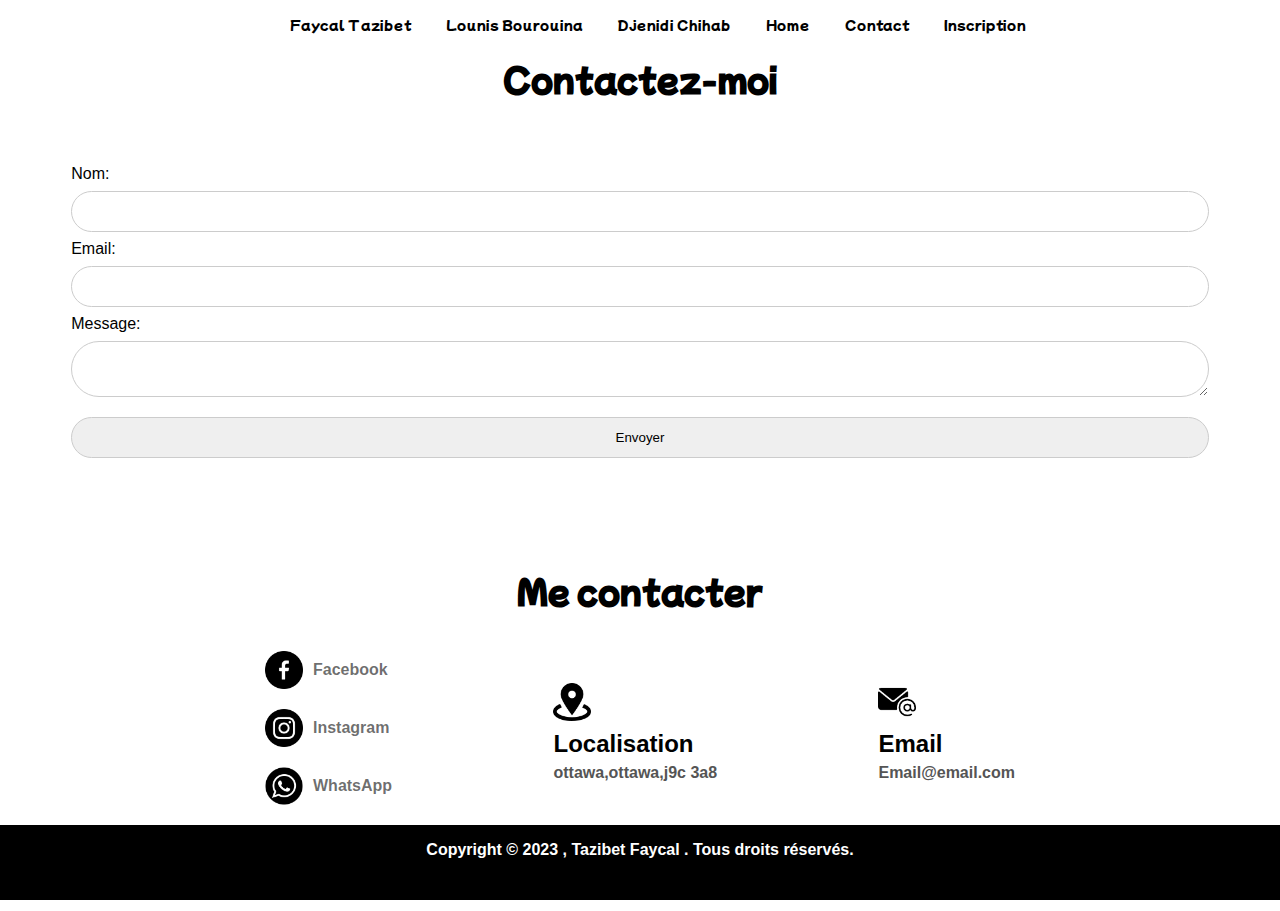
<file: contact/contact.html>
<!DOCTYPE html>
<html lang="fr">

<head>
    <meta charset="UTF-8">
    <meta name="viewport" content="width=device-width, initial-scale=1.0">
    <link rel="stylesheet" type="text/css" href="../css/Homecss.css">
    <link rel="preconnect" href="https://fonts.googleapis.com">
    <link rel="preconnect" href="https://fonts.gstatic.com" crossorigin>
    <link href="https://fonts.googleapis.com/css2?family=Mochiy+Pop+P+One&display=swap" rel="stylesheet">
    <title>Contactez-moi</title>
</head>

<body>
    <header>
        <div class="menu">
            <ul class="mesIcons">
                <li class="nomGauche"><a href="../TazibetFaycal/faycalProfile.html">Faycal Tazibet</a></li>
                <li class="nomGauche"><a href="../Lounis bourouina/LounisProfile.html">Lounis Bourouina</a></li>
                <li class="nomGauche "><a href="../Djenidi chihab/DjenidiProfil.html">Djenidi Chihab</a></li>
                <li class="nomDroit"><a href="../Index.html">Home</a></li>
                <li class="nomDroit"><a href="#contact">Contact</a></li>
                <li class="nomDroit"><a href="../inscription/Inscription.html">Inscription</a></li>
            </ul>
        </div>
    </header>
    <h1 id="contact" style="text-align: center;">Contactez-moi</h1>

    <div class="contact-form">
        <form  method="post">
            <label for="name">Nom:</label><br>
            <input type="text" id="name" name="name"><br>
            <label for="email">Email:</label><br>
            <input type="email" id="email" name="email"><br>
            <label for="message">Message:</label><br>
            <textarea id="message" name="message"></textarea><br>
            <input type="submit" value="Envoyer">
        </form>
    </div>
</body>
<section class="sec1 animate-on-scroll">
    <h1 id="contact" style="text-align: center;">Me contacter</h1>
    <div class="contact-info">
        <div class="social-media">
            <ul>
                <li>
                    <a href="#home" class="social-link"
                        style="text-decoration: none; color: black;">
                        <img src="../icons/facebook.png" alt="Facebook" width="38">
                        <span class="paragraphe">Facebook</span>
                    </a>
                </li>
                <li>
                    <a href="#home" class="social-link"
                        style="text-decoration: none; color: black;">
                        <img src="../icons/instagram.png" alt="Instagram" width="38">
                        <span class="paragraphe">Instagram</span>
                    </a>
                </li>
                <li>
                    <a href="#home" class="social-link" style="text-decoration: none; color: black;">
                        <img src="../icons/whatsapp.png" alt="WhatsApp" width="38">
                        <span class="paragraphe">WhatsApp</span>
                    </a>
                </li>

            </ul>
        </div>

        <div class="location">
            <img src="../icons/localisateur.png" width="38" alt="Localisation">
            <div>
                <h3 class="paragraphe2">Localisation</h3>
                <p class="paragraphe">ottawa,ottawa,j9c 3a8</p>
            </div>
        </div>

        <div class="email">
            <a href="#home" style="text-decoration: none; color: black;">
                <img src="../icons/email.png" width="38" alt="Email">
                <div>
                    <h3 class="paragraphe2">Email</h3>
                    <p class="paragraphe"> Email@email.com</p>
                </div>
            </a>
        </div>
    </div>



</section>
<footer style="background-color: black; height: 75px; position:absolute;left: 0 ; right: 0%;bottom: 0%;">
    <p style="color: white; text-align: center;" class="paragraphe"> Copyright © 2023 , Tazibet Faycal . Tous droits
        réservés. </p>
</footer>
<script src="../js/Scripte.js"></script>

</html>
</file>
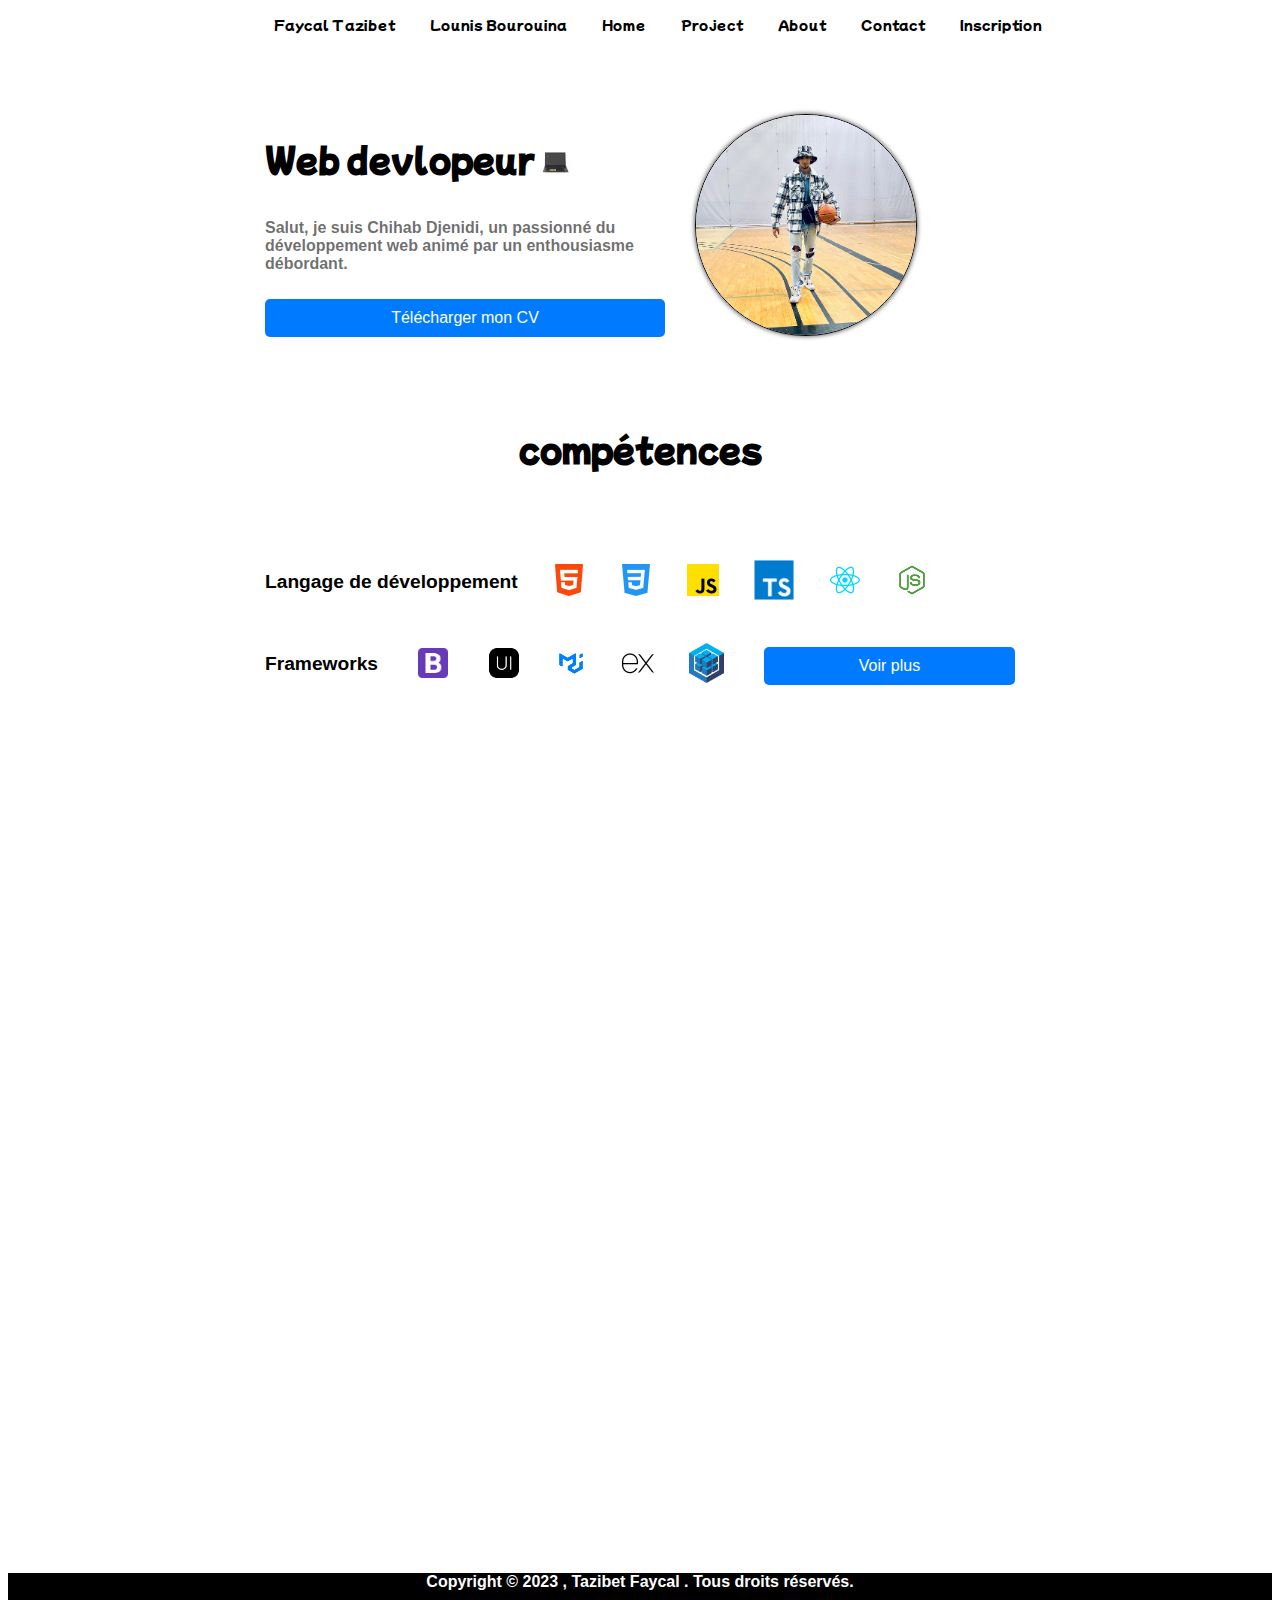
<file: Djenidi chihab/DjenidiProfil.html>
<!DOCTYPE html>
<html lang="en">

<head>
    <meta charset="UTF-8">
    <meta name="viewport" content="width=device-width, initial-scale=1.0">
    <link rel="stylesheet" type="text/css" href="../css/Homecss.css">
    <link rel="preconnect" href="https://fonts.googleapis.com">
    <link rel="preconnect" href="https://fonts.gstatic.com" crossorigin>
    <link href="https://fonts.googleapis.com/css2?family=Mochiy+Pop+P+One&display=swap" rel="stylesheet">

    <title>Document</title>
</head>

<body>
    <!DOCTYPE html>
    <html lang="fr">

    <head>
        <link rel="stylesheet" type="text/css" href="../css/Homecss.css">
    </head>

    <body>
        <header>

            <div class="menu">
                <ul class="mesIcons">
                    <li class="nomGauche"><a href="../TazibetFaycal/faycalProfile.html">Faycal Tazibet</a></li>
                    <li class="nomGauche"><a href="../Lounis bourouina/LounisProfile.html">Lounis Bourouina</a></li>
                    <li class="nomDroit"><a href="../Index.html">Home</a></li>
                    <li class="nomDroit"><a href="../TazibetFaycal/faycalProjet.html">Project</a></li>
                    <li class="nomDroit"><a href="#apropos">About</a></li>
                    <li class="nomDroit"><a href="../contact/contact.html">Contact</a></li>
                    <li class="nomDroit"><a href="../inscription/Inscription.html">Inscription</a></li>
                </ul>
            </div>
        </header>

    </body>
    <section>
        <div class="portfolio">
            <div class="text slide-in-left" style="max-width: 400px;">
                <div class="presentation">
                    <h1>Web devlopeur</h1> <img src="../icons/lap.png" width="40" height="40" style="margin-top: 11px;">
                </div>
                <p class="paragraphe">Salut, je suis Chihab Djenidi, un passionné du développement web animé par un enthousiasme débordant.</p>
                <div class="cv"><a href="../monCv.pdf" download="../monCv.pdf"> <button class="voir-plus"
                            style="margin-left: auto;">Télécharger mon CV </button></a></div>
            </div>
            <div class=""><img class="votreElement " src="chihab.jpg" alt="Description de l'image"
                    width="220" height="220"
                    style="border-radius:50%; border: 1px black solid ;object-fit:cover;   box-shadow: 0px 0px 5px 0px rgba(0,0,0,0.8);;">
            </div>
        </div>

    </section>
    <h1 id="apropos" style="text-align: center;">compétences </h1>
    <section class="sec1">
        <div class="skils" style="display: flex;">
            <h2 class="paragraphe2 tracking-in-expand-fwd-top">Langage de développement </h2>
            <ul class="mesIcons">
                <li> <img src="../icons/html.png" alt=""></li>
                <li> <img src="../icons/css.png" alt=""></li>
                <li> <img src="../icons/js.png" alt=""></li>
                <li> <img src="../icons/ts.png" alt="" width="40"></li>

                <li> <img src="../icons/react.png" alt=""></li>
                <li> <img src="../icons/node.png" alt=""></li>
            </ul>
        </div>
        <div class="skils" style="display: flex; align-items: center;">
            <h2 class="paragraphe2 tracking-in-expand-fwd-top">Frameworks </h2>
            <ul class="mesIcons">
                <li> <img src="../icons/bootstrap.png" width="40" alt=""></li>
                <li> <img src="../icons/nextUi.png" alt="" width="32"></li>
                <li> <img src="../icons/mui.png" alt=""></li>
                <li> <img src="../icons/expressJs.png" alt=""></li>
                <li> <img src="../icons/orm.png" alt="" width="35px"></li>
            </ul> <button id="voirPlus" class="voir-plus" style="margin-left: 40px;">Voir plus</button>
        </div>
        <div class="autresIcons tracking-in-expand-fwd-top skils" style="display: none; align-items: center;">
            <h2 class="paragraphe2">Outils de Conception et de Montage Graphique </h2>
            <ul class="mesIcons">
                <li> <img src="../icons/adobe.png" width="36" height="36" alt=""></li>
                <li> <img src="../icons/figma.png" width="45" height="45" alt=""></li>
                <li> <img src="../icons/blender.png" width="40" height="40" alt=""></li>

            </ul>
        </div>
        <div class="autresIcons tracking-in-expand-fwd-top skils" style="display: none; align-items: center;">
            <h2 class="paragraphe2">langage supplémentaires </h2>
            <ul class="mesIcons">
                <li> <img src="../icons/langage c.png" width="36" height="36" alt=""></li>
                <li> <img src="../icons/java.png" width="45" height="45" alt=""></li>

            </ul>
        </div>
        <div class="autresIcons tracking-in-expand-fwd-top skils" style="display: none; align-items: center;">
            <h2 class="paragraphe2">Outils de Modélisation et de Diagrammes</h2>
            <ul class="mesIcons">
                <li> <img src="../icons/uml.png" width="36" height="36" alt=""></li>
                <li> <img src="../icons/draw.io.png" width="45" height="45" alt=""></li>

            </ul>
        </div>
        <div class="autresIcons tracking-in-expand-fwd-top skils" style="display: none; align-items: center;">
            <h2 class="paragraphe2">Gestion de code source</h2>
            <ul class="mesIcons">
                <li> <img src="../icons/github.png" width="36" height="36" alt=""></li>
                <li> <img src="../icons/git.png" width="45" height="45" alt=""></li>

            </ul>
        </div>
    </section>
    <section class="sec1 animate-on-scroll">
        <h1 id="apropos" style="text-align: center;">A propos de moi </h1>
        <div class="apropos" style="display: flex;">
            <img class="image-container" style="margin: auto 10px;" src="../icons/GGH.png" alt="" width="140"
                height="140">
            <p class="paragraphe">
                Je m'appelle DJENIDI CHIHAB, j'ai 23 ans, je viens d'Algérie et je poursuis actuellement mes études en programmation informatique au Collège La Cité à Ottawa, tout en étant titulaire d'une licence en système informatique de l'Université de Targa Ouzemour de Béjaïa en Algérie.        </div>
        <h1 id="apropos" style="text-align: center;">Education </h1>
    </section>
    <section class="">
        <div class="education-card animate-on-scroll">
            <h3 class="paragraphe2" style="color: rgb(40, 8, 155);">BACCALAURÉAT</h3>
            <img src="../icons/educ1.png" class="iconeEtude" alt="Logo Baccalauréat">
            <p class="paragraphe">2018</p>
            <div style="display: flex; align-items: baseline; justify-content: center;"> <img src="../icons/local2.png"
                    width="15" height="15" alt="">
                <p class=" paragraphe" style="font-size: 0.8em;"> Lycee Oued ghir commune oued ghir , Béjaia, Algérie
                </p>
            </div>
            <p class="paragraphe" style="color:rgb(0, 0, 0)">SPÉCIALITÉ</p>
            <p class="paragraphe" style="    color: rgb(210 65 165);"> SCIENCES EXPÉRIMENTALES</p>
        </div>

        <div class="education-card animate-on-scroll">
            <h3 class="paragraphe2" style="color: rgb(40, 8, 155);">LICENCE</h3>
            <img src="../icons/educ2.png" class="iconeEtude" alt="Logo Baccalauréat">

            <p class="paragraphe ">2018-2021</p>
            <div style="display: flex; align-items: baseline; justify-content: center;"> <img src="../icons/local2.png"
                    width="15" height="15" alt="">
                <p class=" paragraphe" style="font-size: 0.8em;"> Université Abderrahmane Mira, Béjaia, Algérie</p>
            </div>
            <p class="paragraphe" style="color:rgb(0, 0, 0)">SPÉCIALITÉ</p>
            <p class="paragraphe" style="    color: rgb(210 65 165);"> SYSTÈMES INFORMATIQUES</p>
        </div>

        <div class="education-card animate-on-scroll">
            <h3 class="paragraphe2" style="color: rgb(40, 8, 155);">MASTER</h3>
            <img class="iconeEtude" src="../icons/educ3.png" alt="Logo Baccalauréat">
            <p class=" paragraphe">2021-2023</p>
            <div style="display: flex; align-items: baseline; justify-content: center;"> <img src="../icons/local2.png"
                    width="15" height="15" alt="">
                <p class=" paragraphe" style="font-size: 0.8em;"> Université Abderrahmane Mira, Béjaia, Algérie</p>
            </div>
            <p class="paragraphe" style="color:rgb(0, 0, 0)">SPÉCIALITÉ </p>
            <p class="paragraphe" style="    color: rgb(210 65 165);">GÉNIE LOGICIEL</p>
        </div>
    </section>
</body>
<footer style="background-color: black; height: 75px; position:relative;left: 0 ; right: 0%;bottom: 0%;">
    <p style="color: white; text-align: center;" class="paragraphe"> Copyright © 2023 , Tazibet Faycal . Tous droits
        réservés. </p>
</footer>
<script src="../js/Scripte.js"></script>
</html>
</file>
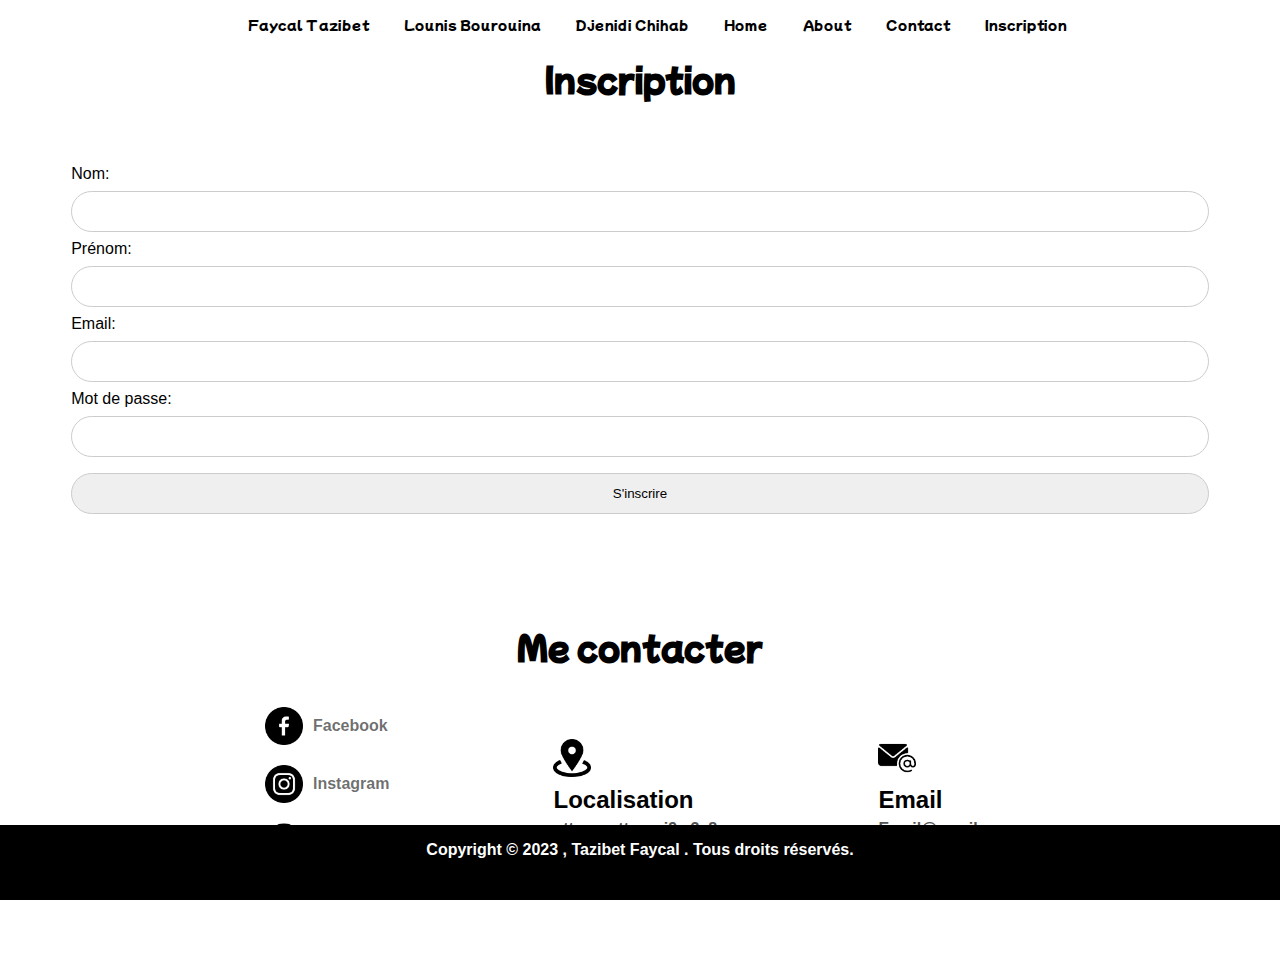
<file: inscription/Inscription.html>
<!DOCTYPE html>
<html lang="fr">

<head>
    <meta charset="UTF-8">
    <meta name="viewport" content="width=device-width, initial-scale=1.0">
    <link rel="stylesheet" type="text/css" href="../css/Homecss.css">
    <link rel="preconnect" href="https://fonts.googleapis.com">
    <link rel="preconnect" href="https://fonts.gstatic.com" crossorigin>
    <link href="https://fonts.googleapis.com/css2?family=Mochiy+Pop+P+One&display=swap" rel="stylesheet">
   
    <title>Contactez-moi</title>
</head>

<body>
    <header>
        <div class="menu">
            <ul class="mesIcons">
                <li class="nomGauche"><a href="../TazibetFaycal/faycalProfile.html">Faycal Tazibet</a></li>
                <li class="nomGauche"><a href="../Lounis bourouina/LounisProfile.html">Lounis Bourouina</a></li>
                <li class="nomGauche "><a href="../Djenidi chihab/DjenidiProfil.html">Djenidi Chihab</a></li>
                <li class="nomDroit"><a href="../Index.html">Home</a></li>
                <li class="nomDroit"><a href="#apropos">About</a></li>
                <li class="nomDroit"><a href="../contact/contact.html">Contact</a></li>
                <li class="nomDroit"><a href="../inscription/Inscription.html">Inscription</a></li>

            </ul>
        </div>
    </header>
    <h1 id="contact" style="text-align: center;">Inscription</h1>

    <div class="contact-form">
        <form  method="post">
            <label for="name">Nom:</label><br>
            <input type="text" id="name" name="name"><br>
            <label for="prenom">Prénom:</label><br>
            <input type="text" id="prenom" name="prenom"><br>
            <label for="email">Email:</label><br>
            <input type="email" id="email" name="email"><br>
            <label for="password">Mot de passe:</label><br>
            <input type="password" id="password" name="password"><br>
            <input type="submit" value="S'inscrire">
        </form>
    </div>
</body>
<section class="sec1 animate-on-scroll">
    <h1 id="contact" style="text-align: center;">Me contacter</h1>
    <div class="contact-info">
        <div class="social-media">
            <ul>
                <li>
                    <a href="#home" class="social-link"
                        style="text-decoration: none; color: black;">
                        <img src="../icons/facebook.png" alt="Facebook" width="38">
                        <span class="paragraphe">Facebook</span>
                    </a>
                </li>
                <li>
                    <a href="#home" class="social-link"
                        style="text-decoration: none; color: black;">
                        <img src="../icons/instagram.png" alt="Instagram" width="38">
                        <span class="paragraphe">Instagram</span>
                    </a>
                </li>
                <li>
                    <a href="#home" class="social-link" style="text-decoration: none; color: black;">
                        <img src="../icons/whatsapp.png" alt="WhatsApp" width="38">
                        <span class="paragraphe">WhatsApp</span>
                    </a>
                </li>

            </ul>
        </div>

        <div class="location">
            <img src="../icons/localisateur.png" width="38" alt="Localisation">
            <div>
                <h3 class="paragraphe2">Localisation</h3>
                <p class="paragraphe">ottawa,ottawa,j9c 3a8</p>
            </div>
        </div>

        <div class="email">
            <a href="#home" style="text-decoration: none; color: black;">
                <img src="../icons/email.png" width="38" alt="Email">
                <div>
                    <h3 class="paragraphe2">Email</h3>
                    <p class="paragraphe"> Email@email.com</p>
                </div>
            </a>
        </div>
    </div>



</section>
<footer style="background-color: black; height: 75px; position:absolute;left: 0 ; right: 0%;bottom: 0%;">
    <p style="color: white; text-align: center;" class="paragraphe"> Copyright © 2023 , Tazibet Faycal . Tous droits
        réservés. </p>
</footer>
<script src="../js/Scripte.js"></script>

</html>
</file>
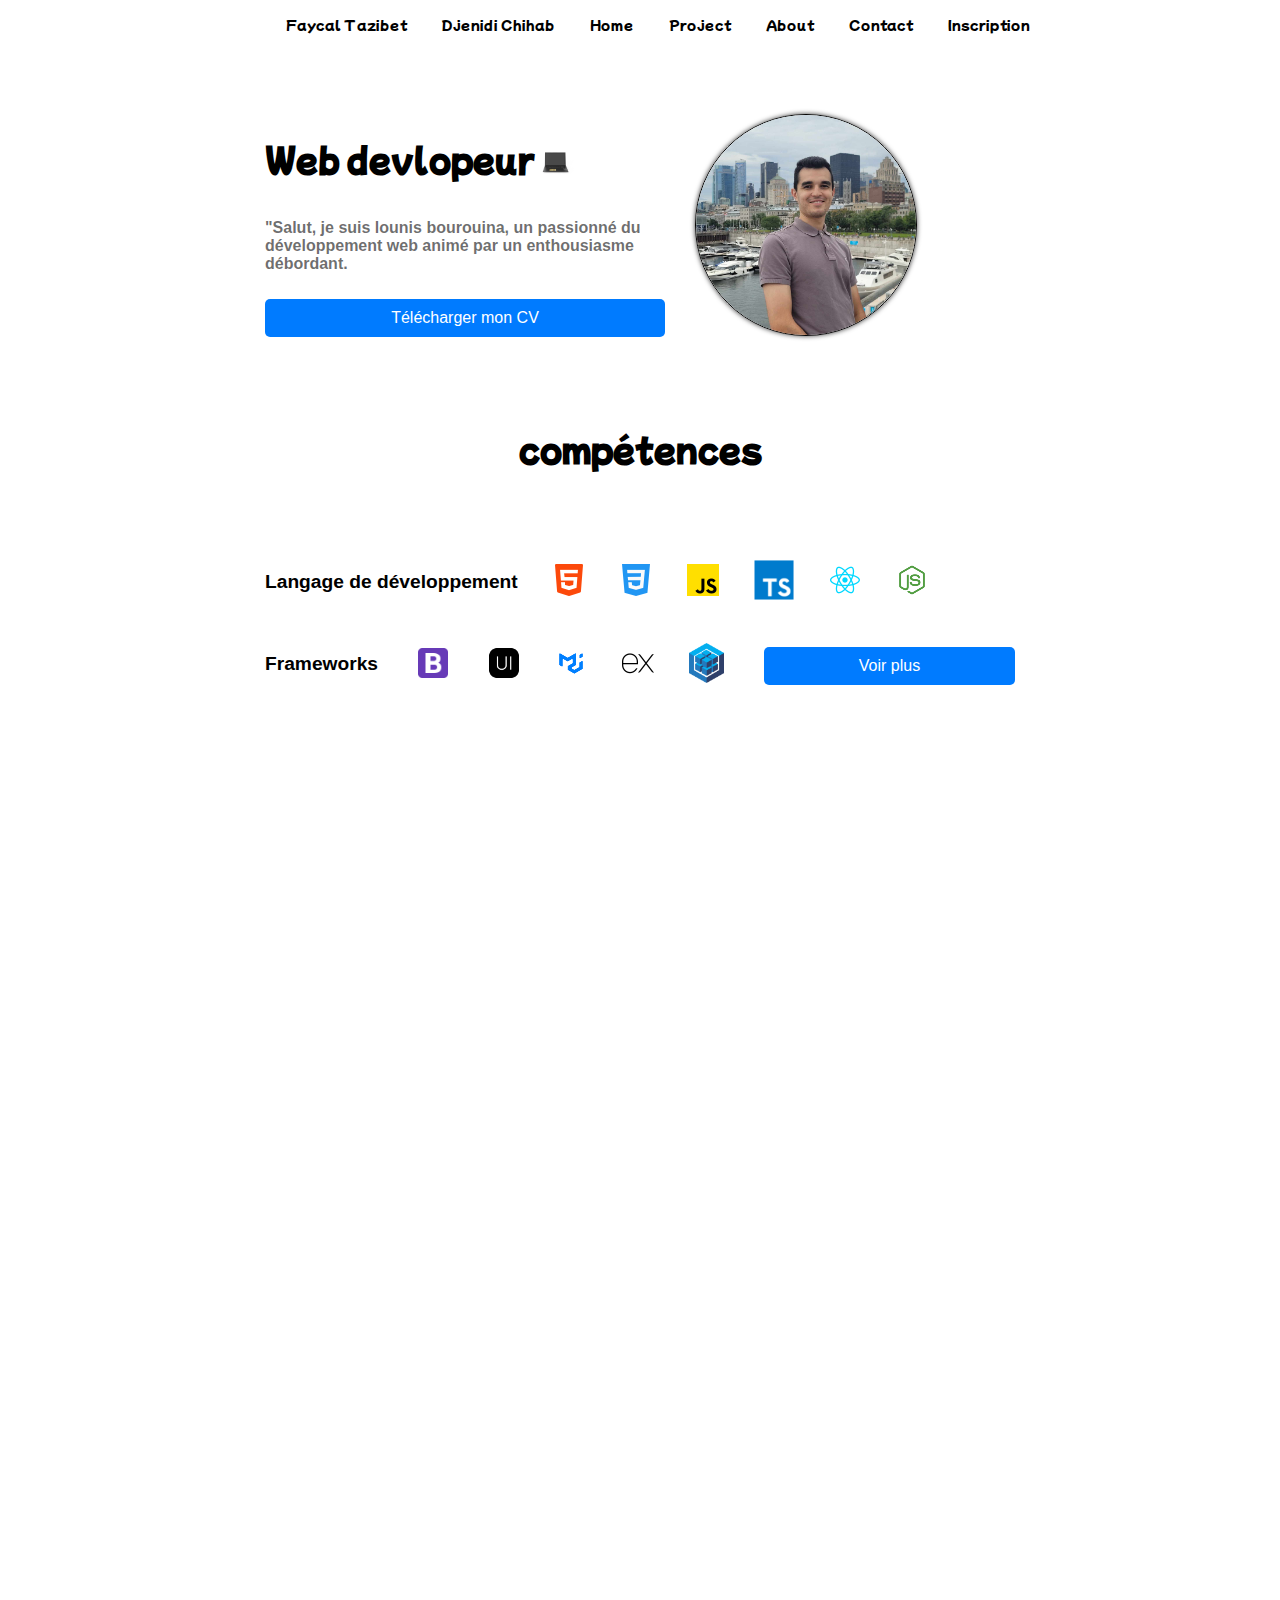
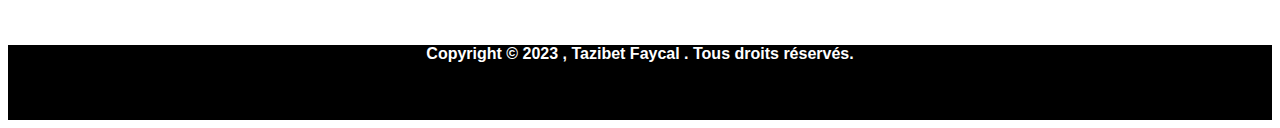
<file: Lounis bourouina/LounisProfile.html>
<!DOCTYPE html>
<html lang="en">

<head>
    <meta charset="UTF-8">
    <meta name="viewport" content="width=device-width, initial-scale=1.0">
    <link rel="stylesheet" type="text/css" href="../css/Homecss.css">
    <link rel="preconnect" href="https://fonts.googleapis.com">
    <link rel="preconnect" href="https://fonts.gstatic.com" crossorigin>
    <link href="https://fonts.googleapis.com/css2?family=Mochiy+Pop+P+One&display=swap" rel="stylesheet">
    <title>Document</title>
</head>

<body>
    <!DOCTYPE html>
    <html lang="fr">

    <head>
        <link rel="stylesheet" type="text/css" href="../css/Homecss.css">
    </head>

    <body>
        <header>

            <div class="menu">
                <ul class="mesIcons">
                    <li class="nomGauche"><a href="../TazibetFaycal/faycalProfile.html">Faycal Tazibet</a></li>
                    <li class="nomGauche "><a href="../Djenidi chihab/DjenidiProfil.html">Djenidi Chihab</a></li>
                    <li class="nomDroit"><a href="../Index.html">Home</a></li>
                    <li class="nomDroit"><a href="../TazibetFaycal/faycalProjet.html">Project</a></li>
                    <li class="nomDroit"><a href="#apropos">About</a></li>
                    <li class="nomDroit"><a href="../contact/contact.html">Contact</a></li>
                    <li class="nomDroit"><a href="../inscription/Inscription.html">Inscription</a></li>
                </ul>
            </div>
        </header>
        <section>
            <div class="portfolio">
                <div class="text slide-in-left" style="max-width: 400px;">
                    <div class="presentation">
                        <h1>Web devlopeur</h1> <img src="../icons/lap.png" width="40" height="40"
                            style="margin-top: 11px;">
                    </div>
                    <p class="paragraphe">"Salut, je suis lounis bourouina,
                         un passionné du développement web animé par un enthousiasme débordant.</p>
                    <div class="cv"><a href="../monCv.pdf" download="../monCv.pdf"> <button class="voir-plus"
                                style="margin-left: auto;">Télécharger mon CV </button></a></div>
                </div>
                <div class=""><img class="votreElement " src="lounis.jpg"
                        alt="Description de l'image" width="220" height="220"
                        style="border-radius:50%; border: 1px black solid ;object-fit:cover;   box-shadow: 0px 0px 5px 0px rgba(0,0,0,0.8);;">
                </div>
            </div>

        </section>
        <h1 id="apropos" style="text-align: center;">compétences </h1>
        <section class="sec1">
            <div class="skils" style="display: flex;">
                <h2 class="paragraphe2 tracking-in-expand-fwd-top">Langage de développement </h2>
                <ul class="mesIcons">
                    <li> <img src="../icons/html.png" alt=""></li>
                    <li> <img src="../icons/css.png" alt=""></li>
                    <li> <img src="../icons/js.png" alt=""></li>
                    <li> <img src="../icons/ts.png" alt="" width="40"></li>

                    <li> <img src="../icons/react.png" alt=""></li>
                    <li> <img src="../icons/node.png" alt=""></li>
                </ul>
            </div>
            <div class="skils" style="display: flex; align-items: center;">
                <h2 class="paragraphe2 tracking-in-expand-fwd-top">Frameworks </h2>
                <ul class="mesIcons">
                    <li> <img src="../icons/bootstrap.png" width="40" alt=""></li>
                    <li> <img src="../icons/nextUi.png" alt="" width="32"></li>
                    <li> <img src="../icons/mui.png" alt=""></li>
                    <li> <img src="../icons/expressJs.png" alt=""></li>
                    <li> <img src="../icons/orm.png" alt="" width="35px"></li>
                </ul> <button id="voirPlus" class="voir-plus" style="margin-left: 40px;">Voir plus</button>
            </div>
            <div class="autresIcons tracking-in-expand-fwd-top skils" style="display: none; align-items: center;">
                <h2 class="paragraphe2">Outils de Conception et de Montage Graphique </h2>
                <ul class="mesIcons">
                    <li> <img src="../icons/adobe.png" width="36" height="36" alt=""></li>
                    <li> <img src="../icons/figma.png" width="45" height="45" alt=""></li>
                    <li> <img src="../icons/blender.png" width="40" height="40" alt=""></li>

                </ul>
            </div>
            <div class="autresIcons tracking-in-expand-fwd-top skils" style="display: none; align-items: center;">
                <h2 class="paragraphe2">langage supplémentaires </h2>
                <ul class="mesIcons">
                    <li> <img src="../icons/langage c.png" width="36" height="36" alt=""></li>
                    <li> <img src="../icons/java.png" width="45" height="45" alt=""></li>

                </ul>
            </div>
            <div class="autresIcons tracking-in-expand-fwd-top skils" style="display: none; align-items: center;">
                <h2 class="paragraphe2">Outils de Modélisation et de Diagrammes</h2>
                <ul class="mesIcons">
                    <li> <img src="../icons/uml.png" width="36" height="36" alt=""></li>
                    <li> <img src="../icons/draw.io.png" width="45" height="45" alt=""></li>

                </ul>
            </div>
            <div class="autresIcons tracking-in-expand-fwd-top skils" style="display: none; align-items: center;">
                <h2 class="paragraphe2">Gestion de code source</h2>
                <ul class="mesIcons">
                    <li> <img src="../icons/github.png" width="36" height="36" alt=""></li>
                    <li> <img src="../icons/git.png" width="45" height="45" alt=""></li>

                </ul>
            </div>
        </section>
        <section class="sec1 animate-on-scroll">
            <h1 id="apropos" style="text-align: center;">A propos de moi </h1>
            <div class="apropos" style="display: flex;">
                <img class="image-container" style="margin: auto 10px;" src="../icons/GGH.png" alt="" width="140"
                    height="140">
                <p class="paragraphe">
                    Je m'appelle Lounis Bourouina, un développeur web de 22 ans diplômé en génie logiciel de l'Université de Béjaïa. Ma passion pour la programmation et l'informatique en général m'a incité à explorer diverses technologies et langages au fil de mes études. J'ai acquis des compétences solides grâce à cette formation académique ainsi qu'à un apprentissage autonome approfondi.

                    J'apprécie particulièrement la conception d'expériences web fluides et intuitives, cherchant à allier esthétique et fonctionnalité. Mon engagement envers le développement web se nourrit de ma volonté constante de rester à la pointe des nouvelles technologies et de contribuer de manière innovante à l'évolution de cet univers en perpétuel changement</p>
            </div>
            <h1 id="apropos" style="text-align: center;">Education </h1>
        </section>
        <section class="">
            <div class="education-card animate-on-scroll">
                <h3 class="paragraphe2" style="color: rgb(40, 8, 155);">BACCALAURÉAT</h3>
                <img src="../icons/educ1.png" class="iconeEtude" alt="Logo Baccalauréat">
                <p class="paragraphe">2018</p>
                <div style="display: flex; align-items: baseline; justify-content: center;"> <img
                        src="../icons/local2.png" width="15" height="15" alt="">
                    <p class=" paragraphe" style="font-size: 0.8em;"> Lycee Oued ghir commune oued ghir , Béjaia,
                        Algérie</p>
                </div>
                <p class="paragraphe" style="color:rgb(0, 0, 0)">SPÉCIALITÉ</p>
                <p class="paragraphe" style="    color: rgb(210 65 165);"> SCIENCES EXPÉRIMENTALES</p>
            </div>

            <div class="education-card animate-on-scroll">
                <h3 class="paragraphe2" style="color: rgb(40, 8, 155);">LICENCE</h3>
                <img src="../icons/educ2.png" class="iconeEtude" alt="Logo Baccalauréat">

                <p class="paragraphe ">2018-2021</p>
                <div style="display: flex; align-items: baseline; justify-content: center;"> <img
                        src="../icons/local2.png" width="15" height="15" alt="">
                    <p class=" paragraphe" style="font-size: 0.8em;"> Université Abderrahmane Mira, Béjaia, Algérie</p>
                </div>
                <p class="paragraphe" style="color:rgb(0, 0, 0)">SPÉCIALITÉ</p>
                <p class="paragraphe" style="    color: rgb(210 65 165);"> SYSTÈMES INFORMATIQUES</p>
            </div>

            <div class="education-card animate-on-scroll">
                <h3 class="paragraphe2" style="color: rgb(40, 8, 155);">MASTER</h3>
                <img class="iconeEtude" src="../icons/educ3.png" alt="Logo Baccalauréat">
                <p class=" paragraphe">2021-2023</p>
                <div style="display: flex; align-items: baseline; justify-content: center;"> <img
                        src="../icons/local2.png" width="15" height="15" alt="">
                    <p class=" paragraphe" style="font-size: 0.8em;"> Université Abderrahmane Mira, Béjaia, Algérie</p>
                </div>
                <p class="paragraphe" style="color:rgb(0, 0, 0)">SPÉCIALITÉ </p>
                <p class="paragraphe" style="    color: rgb(210 65 165);">GÉNIE LOGICIEL</p>
            </div>
        </section>



    </body>

</body>
<footer style="background-color: black; height: 75px; position:relative;left: 0 ; right: 0%;bottom: 0%;">
    <p style="color: white; text-align: center;" class="paragraphe"> Copyright © 2023 , Tazibet Faycal . Tous droits
        réservés. </p>
</footer>
<script src="../js/Scripte.js"></script>
</html>
</file>
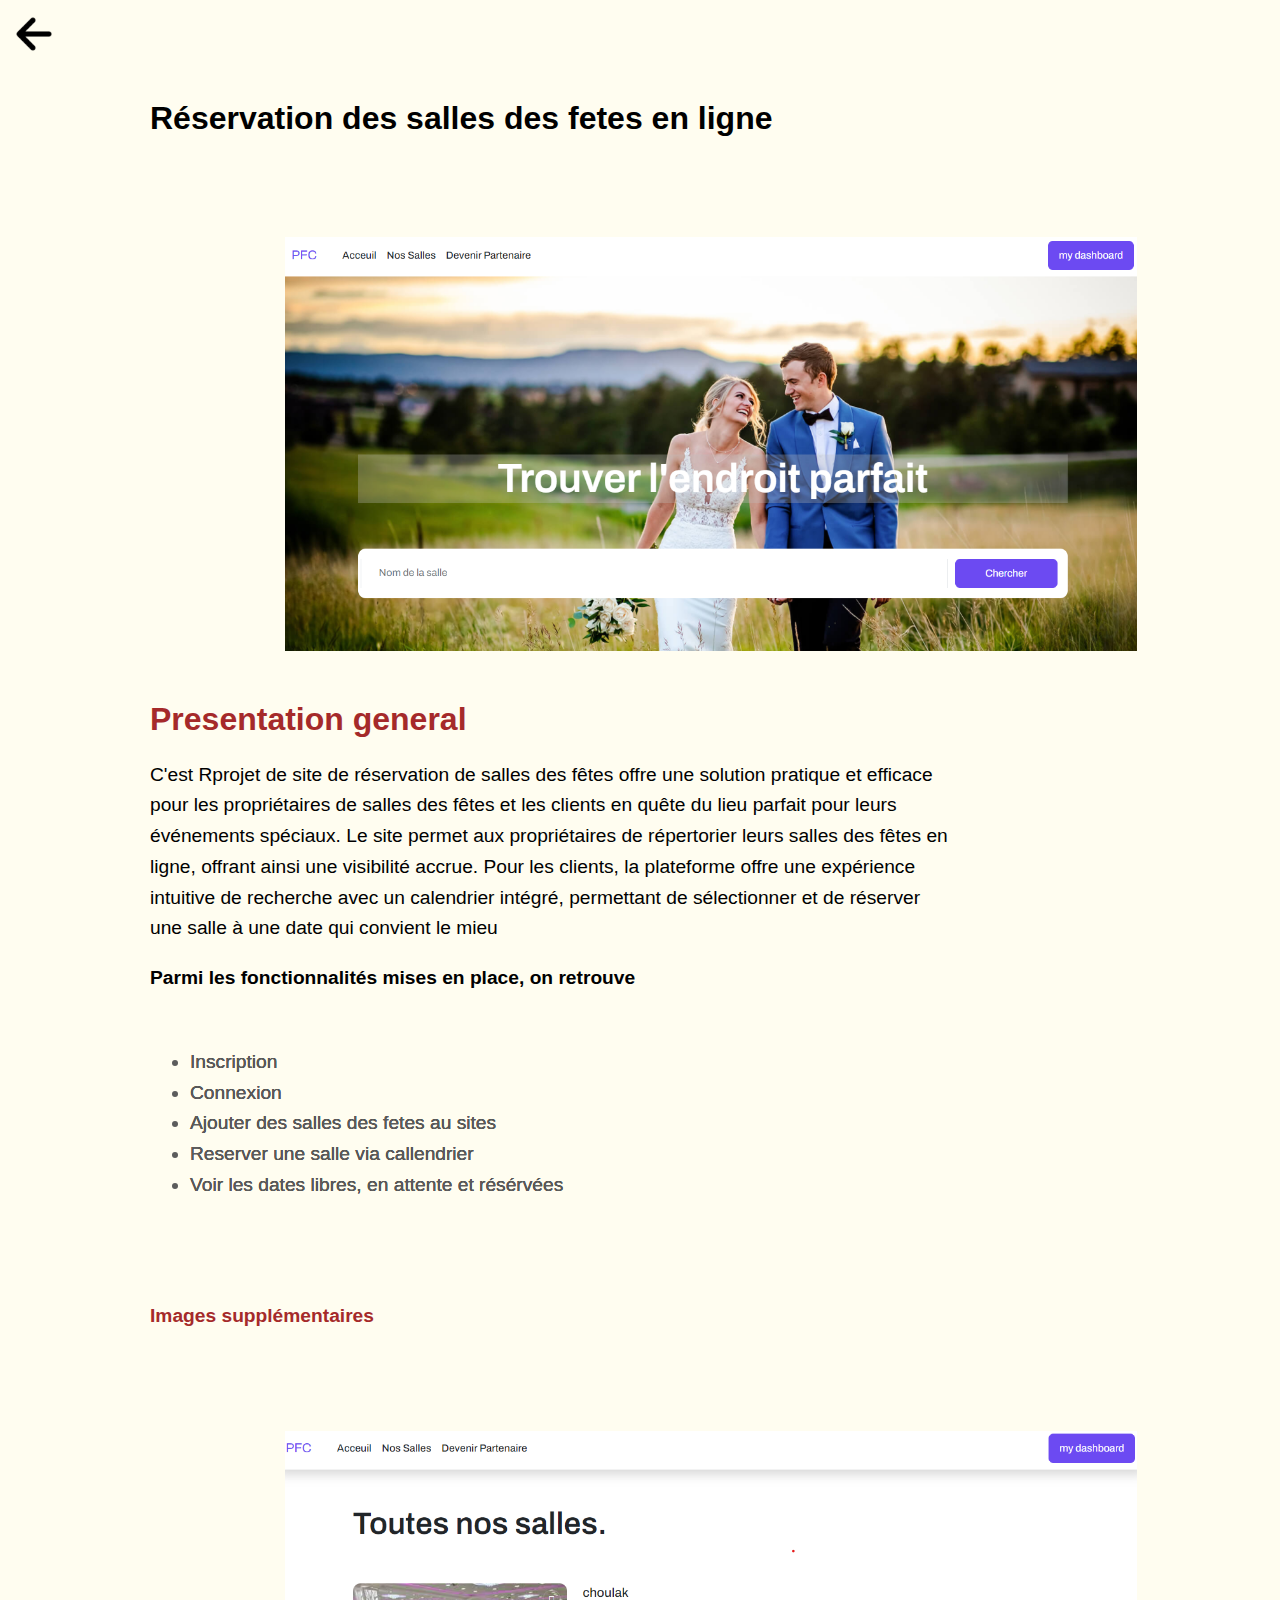
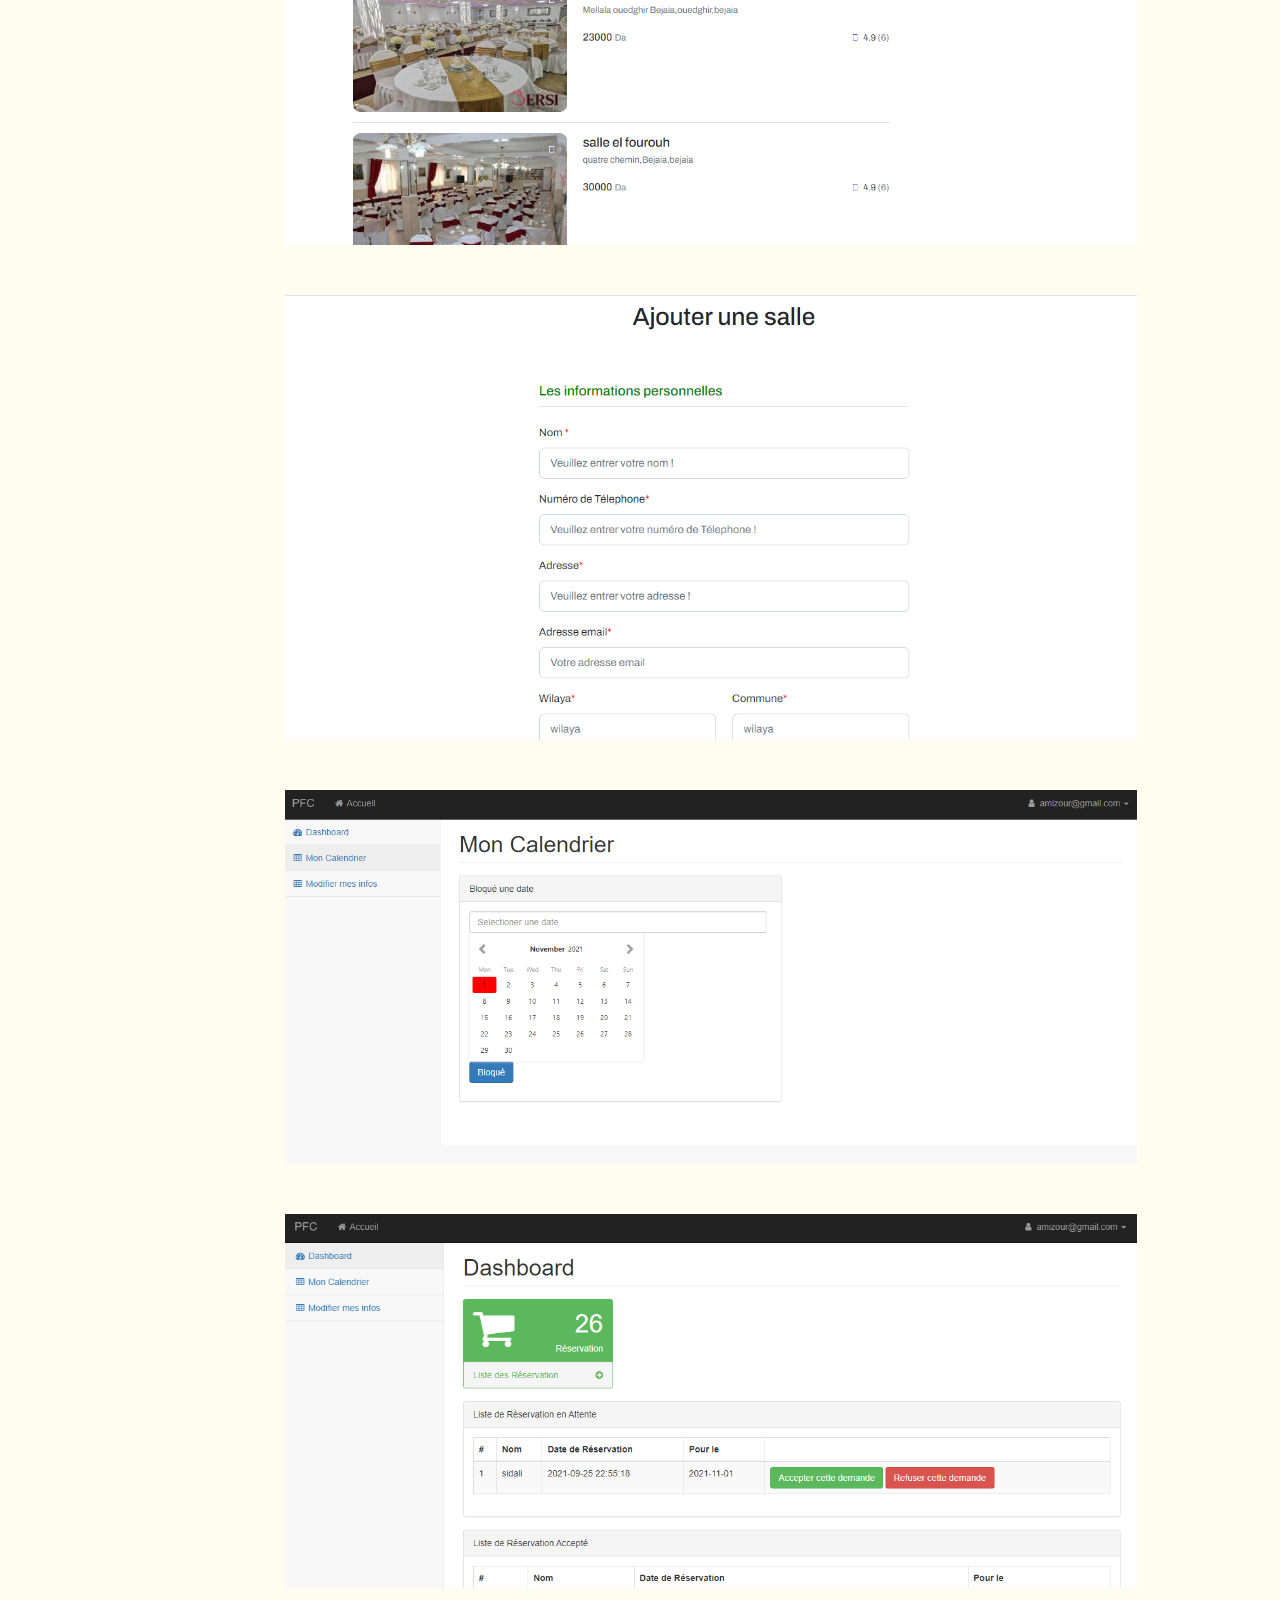
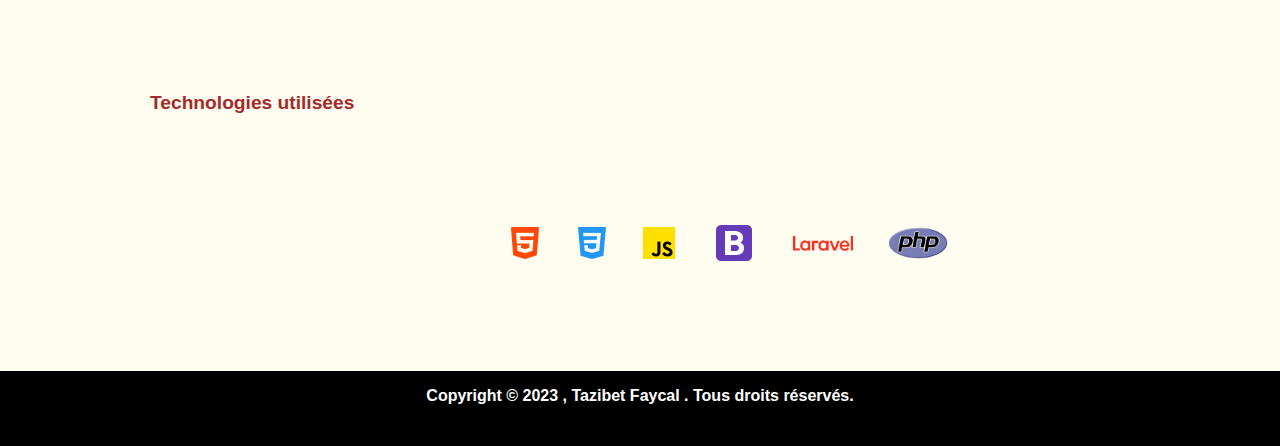
<file: Projet/hotel.html>
<!DOCTYPE html>
<html lang="en">

<head>
  <meta charset="UTF-8">
  <meta name="viewport" content="width=device-width, initial-scale=1.0">
  <link rel="stylesheet" type="text/css" href="../css/Homecss.css">
  <title>Document</title>
</head>

<body class="ez" style="background-color: rgb(255, 253, 240);">
  <div class="arriere" onclick="history.back()">
    <img src="../icons/en-arriere.png" alt="" width="48">
  </div>

  <h1 style=" margin: 100px 0px;"> Réservation des salles des fetes en ligne </h1>
  <div class="mon_img"> <img src="salle_des_fetes/accueil1.png" alt="" class="mesImg "></div>
  <h1 style="color: brown;"> Presentation general</h1>
  <p class="paragraphe2"> C'est Rprojet de site de réservation de salles des fêtes offre une solution pratique
    et efficace pour les propriétaires de salles des fêtes et les clients en quête du lieu parfait pour
    leurs événements spéciaux. Le site permet aux propriétaires de répertorier leurs salles des fêtes
    en ligne, offrant ainsi une visibilité accrue. Pour les clients, la plateforme offre une expérience
    intuitive de recherche avec un calendrier intégré, permettant de sélectionner et de réserver une
    salle à une date qui convient le mieu</p>
  <h2 class="paragraphe2">
    Parmi les fonctionnalités mises en place, on retrouve</h2><br>
  <ul class="paragraphe2" style="    color:rgb(92, 92, 92); text-shadow: 0px 0px 0.5px rgb(0, 0, 0);">
    <li> Inscription</li>
    <li> Connexion</li>
    <li> Ajouter des salles des fetes au sites </li>
    <li> Reserver une salle via callendrier </li>
    <li> Voir les dates libres, en attente et résérvées </li>

  </ul>

  <h2 class="paragraphe2" style="margin:100px 0px ;color:brown"> Images supplémentaires</h2>

  </p>
  <div class="mon_img"> <img src="salle_des_fetes/nos_salles.png" class="mesImg" alt=""></div>
  <div class="mon_img"> <img src="salle_des_fetes/ajouter_une_salle.png" alt="" class="mesImg"></div>
  <div class="mon_img"> <img src="salle_des_fetes/proprio_calendrier.png" alt="" class="mesImg"></div>
  <div class="mon_img"> <img src="salle_des_fetes/proprio.png" alt="" class="mesImg"></div>




  <h2 class="paragraphe2" style="margin:100px 0px ;color: brown;"> Technologies utilisées </h2>

  <ul class="mesIcons " style="margin-bottom: 100px;">
    <li> <img src="../icons/html.png" alt=""></li>
    <li> <img src="../icons/css.png" alt=""></li>
    <li> <img src="../icons/js.png" alt=""></li>
    <li> <img src="../icons/bootstrap.png" alt=""></li>
    <li> <img src="../icons/pngwing.com (1).png" alt="" width="60"></li>
    <li> <img src="../icons/php.png" width="60" alt="" width="60"></li>
  </ul>
</body>
<footer style="background-color: black; height: 75px; position:absolute;left: 0 ; right: 0%;">
  <p style="color: white; text-align: center;" class="paragraphe"> Copyright © 2023 , Tazibet Faycal . Tous droits
      réservés. </p>
</footer>
</html>
</file>
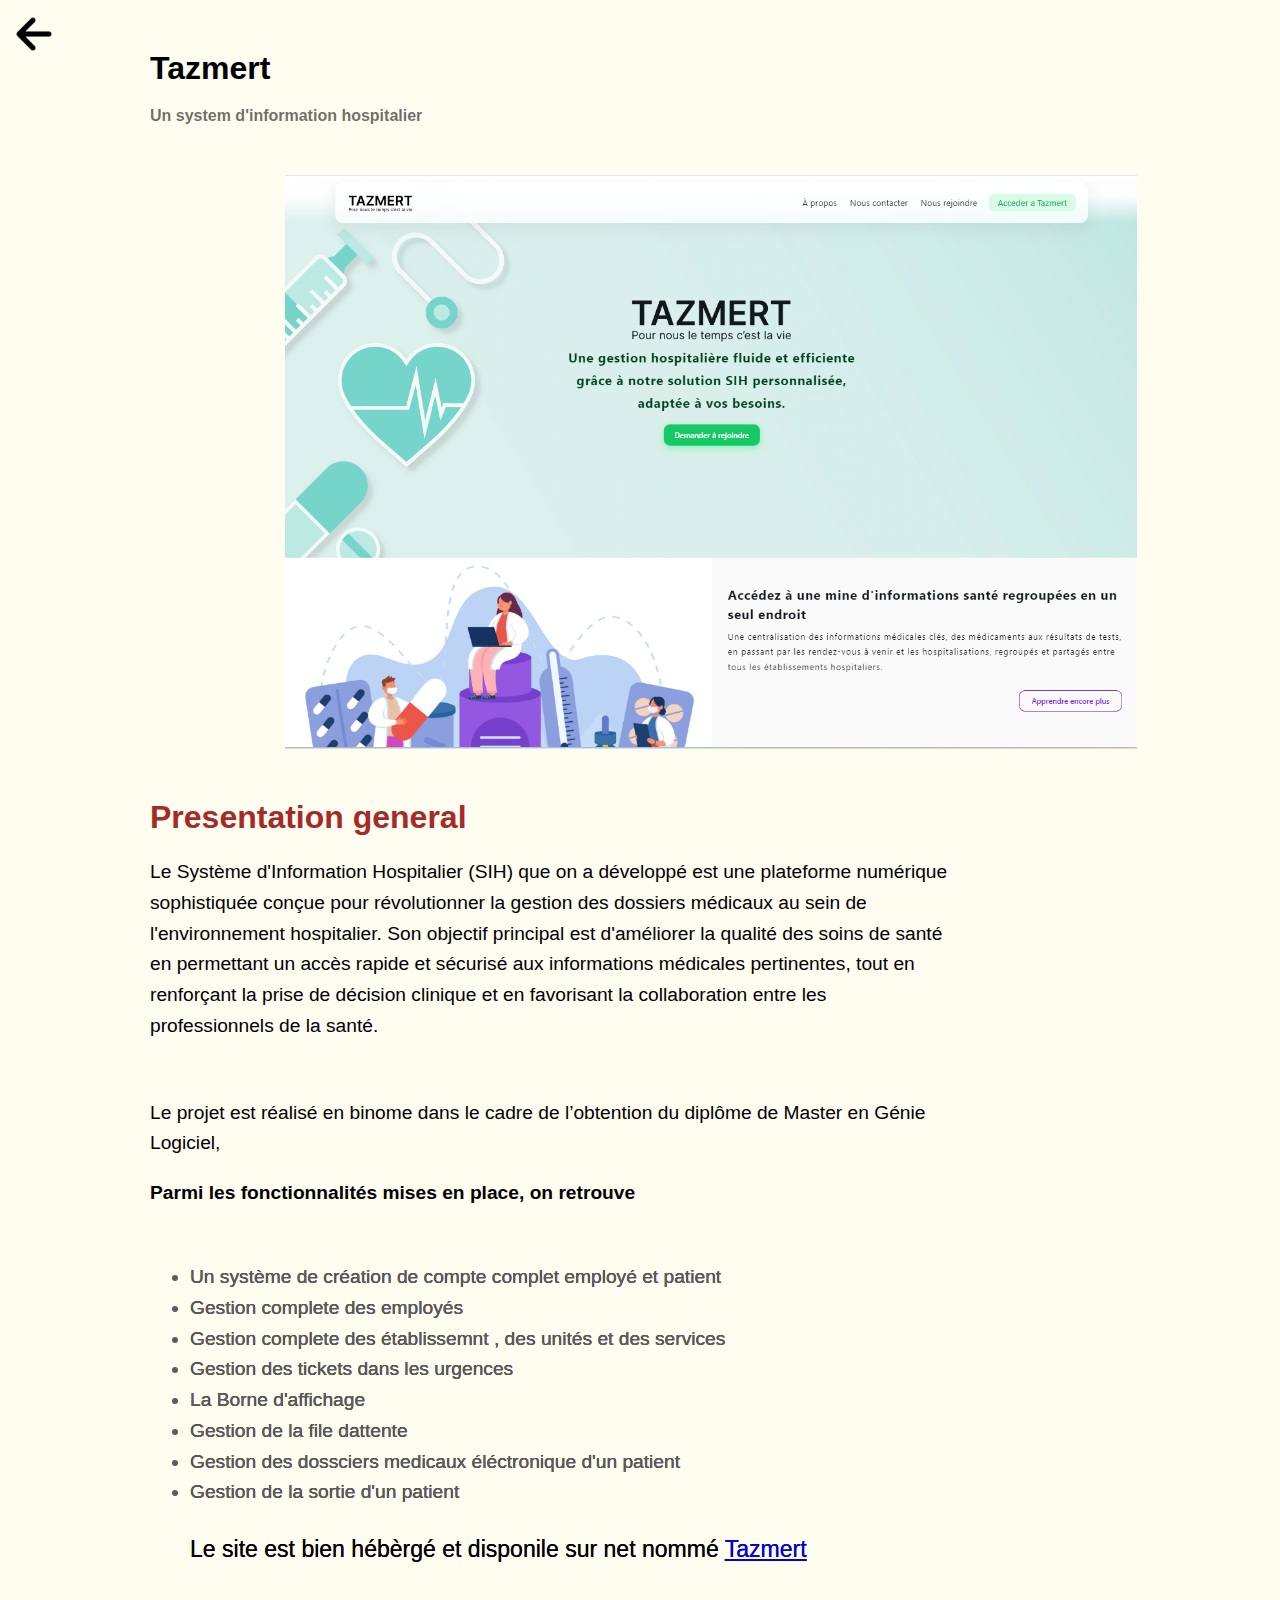
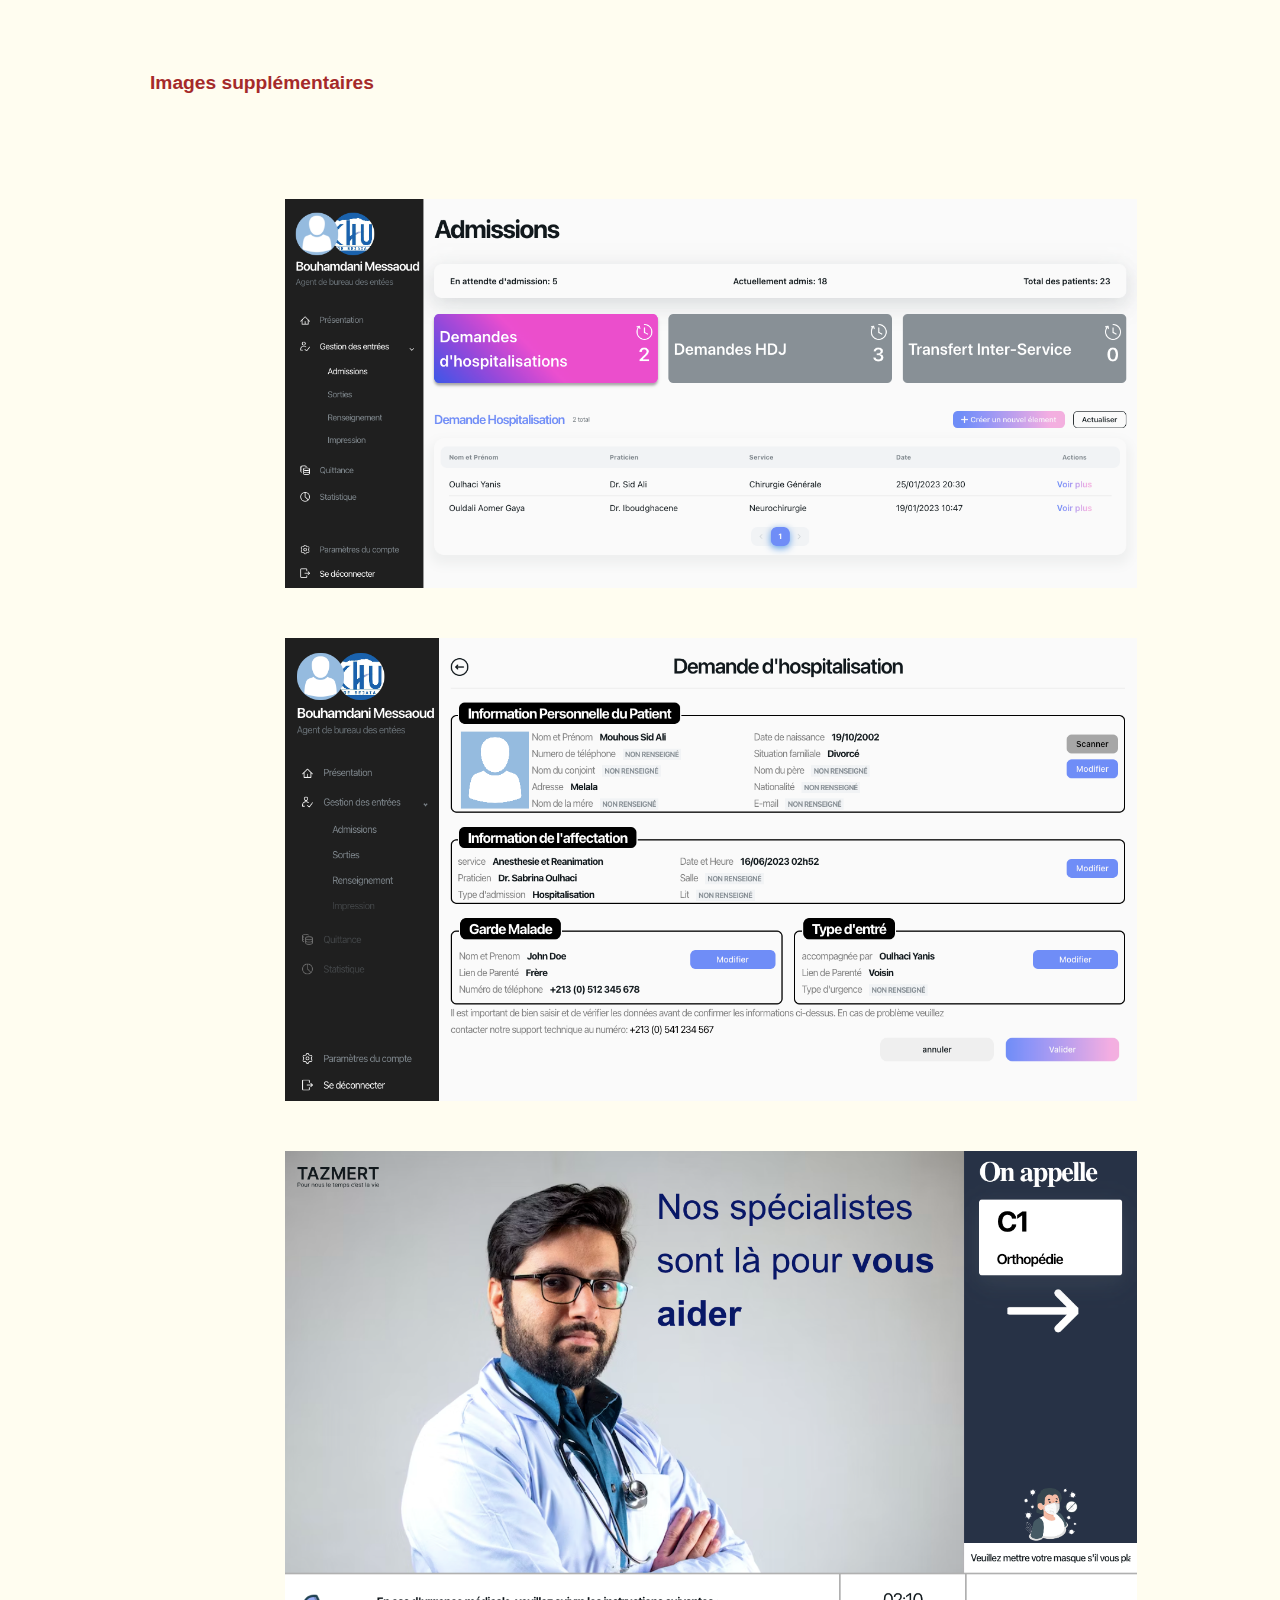
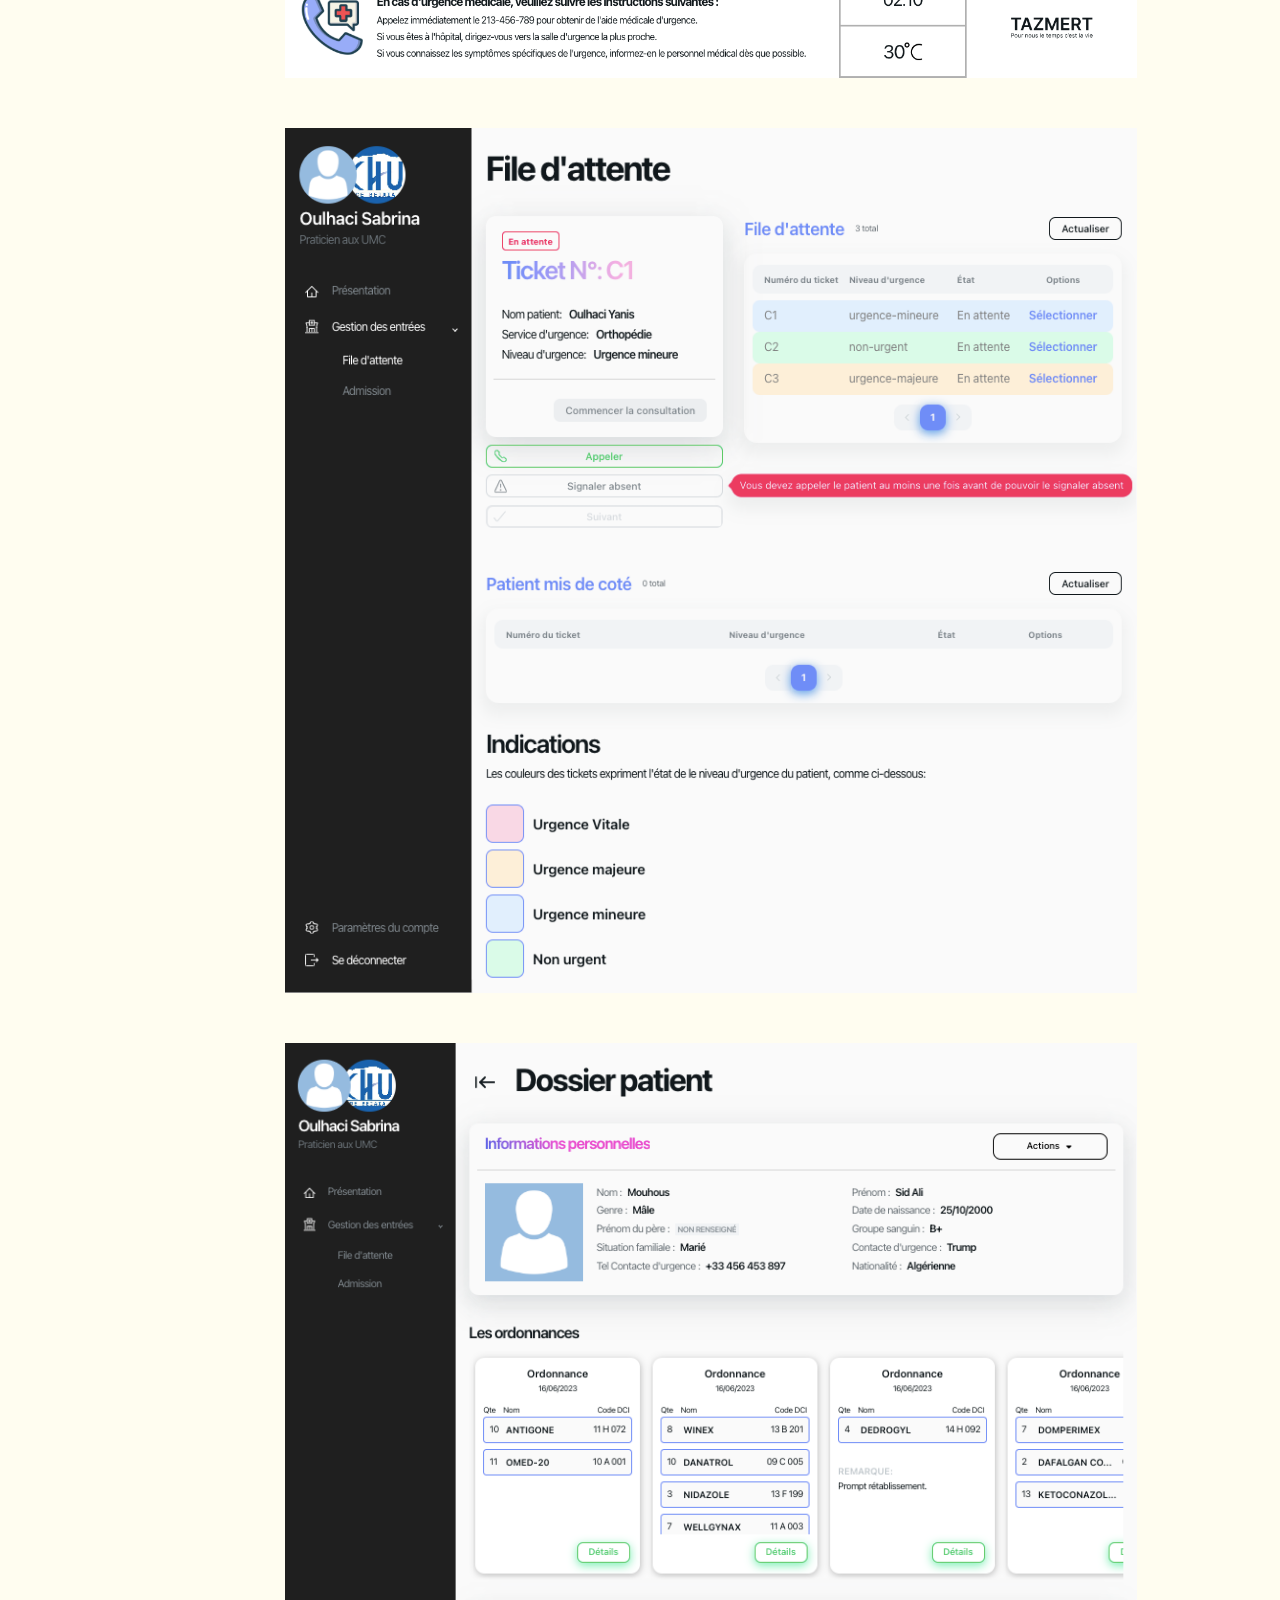
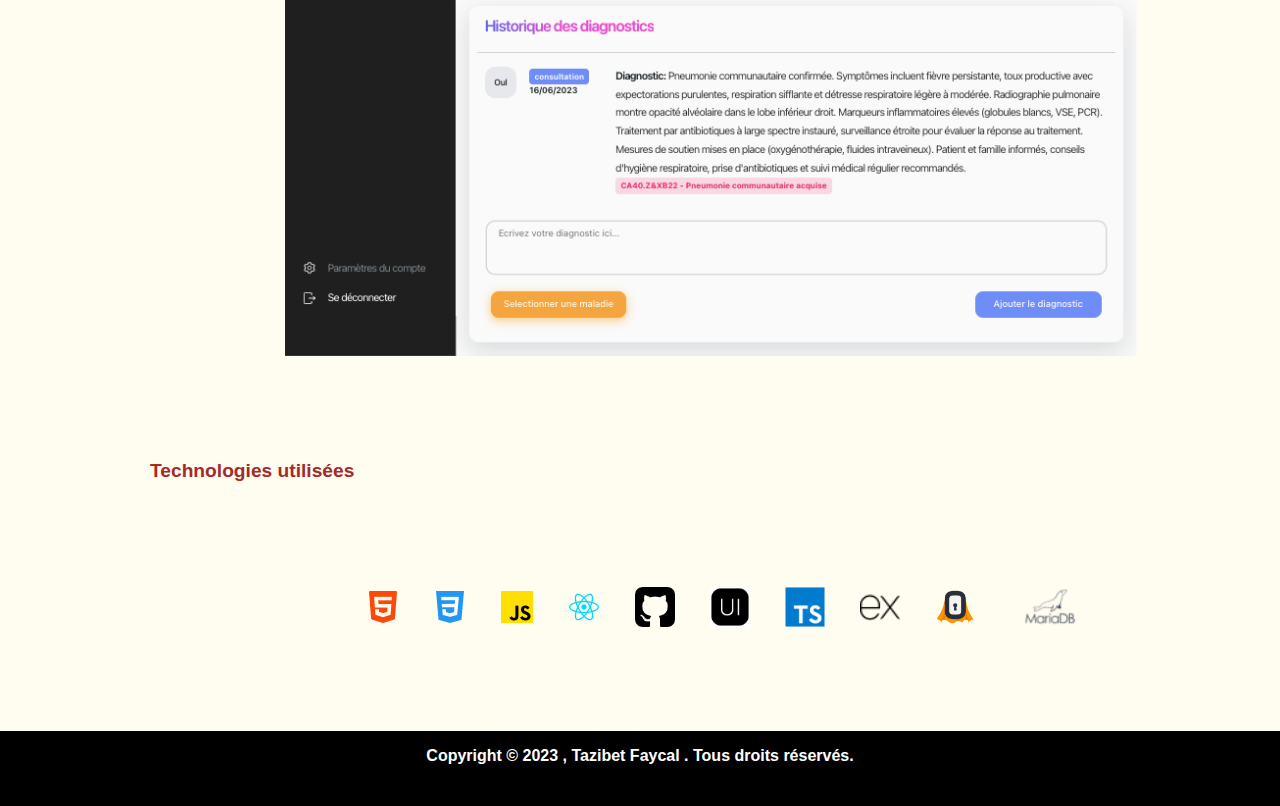
<file: Projet/tazmert.html>
<!DOCTYPE html>
<html lang="en">

<head>
  <meta charset="UTF-8">
  <meta name="viewport" content="width=device-width, initial-scale=1.0">
  <link rel="stylesheet" type="text/css" href="../css/Homecss.css">
  <title>Document</title>
</head>

<body class="ez" style="background-color: rgb(255, 253, 240);">
  <div class="arriere" onclick="history.back()">
    <img src="../icons/en-arriere.png" alt="" width="48">
  </div>

  <h1 style=" margin: 50px 50px 20px 0px;"> Tazmert</h1>
  <p class="paragraphe"> Un system d'information hospitalier </p>
  <div class="mon_img"> <img src="tazmert/accueil.png" alt="" class="mesImg "></div>
  <h1 style="color: brown;"> Presentation general</h1>
  <p class="paragraphe2">Le Système d'Information Hospitalier (SIH) que on a développé est une plateforme
    numérique sophistiquée conçue pour révolutionner la gestion des dossiers médicaux au sein de l'environnement
    hospitalier.
    Son objectif principal est d'améliorer la qualité des soins de santé en permettant un accès rapide et sécurisé aux
    informations médicales pertinentes, tout en renforçant la prise de décision clinique et en favorisant la
    collaboration
    entre les professionnels de la santé.</p><br>
  <p class="paragraphe2"> Le projet est réalisé en binome dans le cadre de l’obtention du diplôme de Master en Génie
    Logiciel,</p>

  <h2 class="paragraphe2">
    Parmi les fonctionnalités mises en place, on retrouve</h2><br>
  <ul class="paragraphe2" style="    color:rgb(92, 92, 92); text-shadow: 0px 0px 0.5px rgb(0, 0, 0);">

    <li> Un système de création de compte complet employé et patient</li>
    <li> Gestion complete des employés </li>
    <li> Gestion complete des établissemnt , des unités et des services </li>
    <li> Gestion des tickets dans les urgences </li>
    <li> La Borne d'affichage </li>
    <li> Gestion de la file dattente </li>
    <li> Gestion des dossciers medicaux éléctronique d'un patient </li>
    <li> Gestion de la sortie d'un patient </li>


    <p class="paragraphe2">Le site est bien hébèrgé et disponile sur net nommé <a
        href="https://tazmert.org/">Tazmert</a> </p>


  </ul>

  <h2 class="paragraphe2" style="margin:100px 0px ;color: brown;"> Images supplémentaires</h2>

  </p>
  <div class="mon_img"> <img src="tazmert/demande-admission.png" alt="" class="mesImg "></div>
  <div class="mon_img"> <img src="tazmert/ask-hospitalisation.png" alt="" class="mesImg "></div>
  <div class="mon_img"> <img src="tazmert/borne.png" alt="" class="mesImg "></div>
  <div class="mon_img"> <img src="tazmert/file-dattente.png" alt="" class="mesImg "></div>
  <div class="mon_img"> <img src="tazmert/dossier-med-remli.png" alt="" class="mesImg "></div>






  <h2 class="paragraphe2" style="margin:100px 0px ;color: brown;"> Technologies utilisées </h2>

  <ul class="mesIcons " style="margin-bottom: 100px;">
    <li> <img src="../icons/html.png" alt=""></li>
    <li> <img src="../icons/css.png" alt=""></li>
    <li> <img src="../icons/js.png" alt=""></li>
    <li> <img src="../icons/react.png" alt=""></li>
    <li> <img src="../icons/github.png" alt="" width="40px"></li>
    <li> <img src="../icons/nextUi.png" alt="" width="40px"></li>
    <li> <img src="../icons/ts.png" alt="" width="40px"></li>
    <li> <img src="../icons/expressJs.png" alt="" width="40px"></li>
    <li> <img src="../icons/super.png" alt="" width="40px"></li>
    <li> <img src="../icons/mariadb.png" alt="" width="80px"></li>


  </ul>
</body>
<footer style="background-color: black; height: 75px; position:absolute;left: 0 ; right: 0%;">
  <p style="color: white; text-align: center;" class="paragraphe"> Copyright © 2023 , Tazibet Faycal . Tous droits
      réservés. </p>
</footer>
</html>
</file>
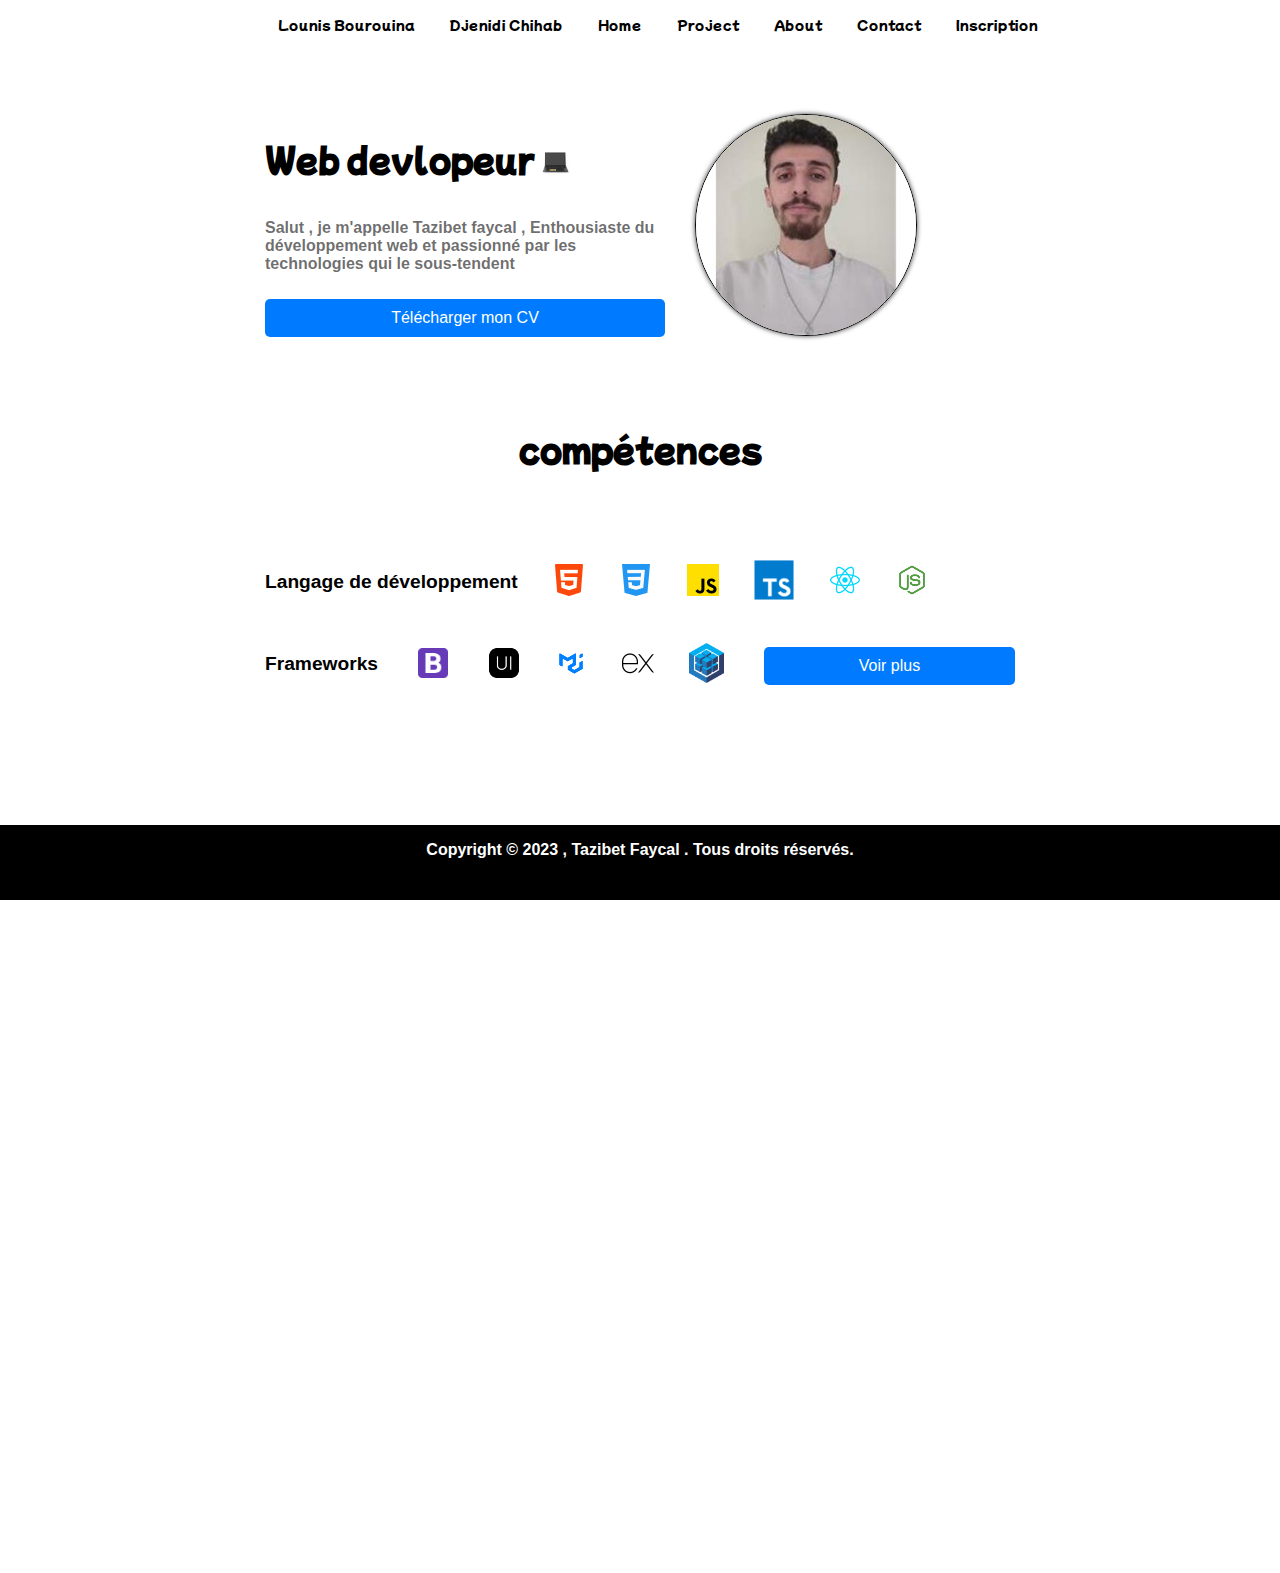
<file: TazibetFaycal/faycalProfile.html>
<!DOCTYPE html>
<html lang="en">

<head>
    <meta charset="UTF-8">
    <meta name="viewport" content="width=device-width, initial-scale=1.0">
    <link rel="stylesheet" type="text/css" href="../css/Homecss.css">
    <link rel="preconnect" href="https://fonts.googleapis.com">
    <link rel="preconnect" href="https://fonts.gstatic.com" crossorigin>
    <link href="https://fonts.googleapis.com/css2?family=Mochiy+Pop+P+One&display=swap" rel="stylesheet">
    <title>Document</title>
</head>

<body>
    <!DOCTYPE html>
    <html lang="fr">

    <head>
        <link rel="stylesheet" type="text/css" href="../css/Homecss.css">
    </head>

    <body>
        <header>

            <div class="menu">
                <ul class="mesIcons">
                    <li class="nomGauche"><a href="../Lounis bourouina/LounisProfile.html">Lounis Bourouina</a></li>
                    <li class="nomGauche "><a href="../Djenidi chihab/DjenidiProfil.html">Djenidi Chihab</a></li>
                    <li class="nomDroit"><a href="../Index.html">Home</a></li>
                    <li class="nomDroit"><a href="faycalProjet.html">Project</a></li>
                    <li class="nomDroit"><a href="#apropos">About</a></li>
                    <li class="nomDroit"><a href="../contact/contact.html">Contact</a></li>
                    <li class="nomDroit"><a href="../inscription/Inscription.html">Inscription</a></li>
                </ul>
            </div>
        </header>
        <section>
            <div class="portfolio">
                <div class="text slide-in-left" style="max-width: 400px;">
                    <div class="presentation">
                        <h1>Web devlopeur</h1> <img src="../icons/lap.png" width="40" height="40"
                            style="margin-top: 11px;">
                    </div>
                    <p class="paragraphe">Salut , je m'appelle Tazibet faycal , Enthousiaste du développement web et
                        passionné
                        par les technologies qui le sous-tendent</p>
                    <div class="cv"><a href="../monCv.pdf" download="../monCv.pdf"> <button class="voir-plus"
                                style="margin-left: auto;">Télécharger mon CV </button></a></div>
                </div>
                <div class=""><img class="votreElement " src="../TazibetFaycal/ftazibet.jpg"
                        alt="Description de l'image" width="220" height="220"
                        style="border-radius:50%; border: 1px black solid ;object-fit:cover;   box-shadow: 0px 0px 5px 0px rgba(0,0,0,0.8);;">
                </div>
            </div>

        </section>
        <h1 id="apropos" style="text-align: center;">compétences </h1>
        <section class="sec1">
            <div class="skils" style="display: flex;">
                <h2 class="paragraphe2 tracking-in-expand-fwd-top">Langage de développement </h2>
                <ul class="mesIcons">
                    <li> <img src="../icons/html.png" alt=""></li>
                    <li> <img src="../icons/css.png" alt=""></li>
                    <li> <img src="../icons/js.png" alt=""></li>
                    <li> <img src="../icons/ts.png" alt="" width="40"></li>

                    <li> <img src="../icons/react.png" alt=""></li>
                    <li> <img src="../icons/node.png" alt=""></li>
                </ul>
            </div>
            <div class="skils" style="display: flex; align-items: center;">
                <h2 class="paragraphe2 tracking-in-expand-fwd-top">Frameworks </h2>
                <ul class="mesIcons">
                    <li> <img src="../icons/bootstrap.png" width="40" alt=""></li>
                    <li> <img src="../icons/nextUi.png" alt="" width="32"></li>
                    <li> <img src="../icons/mui.png" alt=""></li>
                    <li> <img src="../icons/expressJs.png" alt=""></li>
                    <li> <img src="../icons/orm.png" alt="" width="35px"></li>
                </ul> <button id="voirPlus" class="voir-plus" style="margin-left: 40px;">Voir plus</button>
            </div>
            <div class="autresIcons tracking-in-expand-fwd-top skils" style="display: none; align-items: center;">
                <h2 class="paragraphe2">Outils de Conception et de Montage Graphique </h2>
                <ul class="mesIcons">
                    <li> <img src="../icons/adobe.png" width="36" height="36" alt=""></li>
                    <li> <img src="../icons/figma.png" width="45" height="45" alt=""></li>
                    <li> <img src="../icons/blender.png" width="40" height="40" alt=""></li>

                </ul>
            </div>
            <div class="autresIcons tracking-in-expand-fwd-top skils" style="display: none; align-items: center;">
                <h2 class="paragraphe2">langage supplémentaires </h2>
                <ul class="mesIcons">
                    <li> <img src="../icons/langage c.png" width="36" height="36" alt=""></li>
                    <li> <img src="../icons/java.png" width="45" height="45" alt=""></li>

                </ul>
            </div>
            <div class="autresIcons tracking-in-expand-fwd-top skils" style="display: none; align-items: center;">
                <h2 class="paragraphe2">Outils de Modélisation et de Diagrammes</h2>
                <ul class="mesIcons">
                    <li> <img src="../icons/uml.png" width="36" height="36" alt=""></li>
                    <li> <img src="../icons/draw.io.png" width="45" height="45" alt=""></li>

                </ul>
            </div>
            <div class="autresIcons tracking-in-expand-fwd-top skils" style="display: none; align-items: center;">
                <h2 class="paragraphe2">Gestion de code source</h2>
                <ul class="mesIcons">
                    <li> <img src="../icons/github.png" width="36" height="36" alt=""></li>
                    <li> <img src="../icons/git.png" width="45" height="45" alt=""></li>

                </ul>
            </div>
        </section>
        <section class="sec1 animate-on-scroll">
            <h1 id="apropos" style="text-align: center;">A propos de moi </h1>
            <div class="apropos" style="display: flex;">
                <img class="image-container" style="margin: auto 10px;" src="../icons/GGH.png" alt="" width="140" height="140">
                <p class="paragraphe">
                    Je m'appelle TAZIBET Faycal, un développeur web de 23 ans diplômé en génie logiciel de l'Université
                    de
                    Targa Ouzmour. Ma passion pour la programmation et l'informatique en général m'a conduit à explorer
                    diverses technologies et langages.
                    J'apprécie particulièrement la création d'expériences web fluides et intuitives, En utilisant les
                    compétences acquises au cours de mes études et un apprentissage autonome</p>
            </div>
            <h1 id="apropos" style="text-align: center;">Education </h1>
        </section>
        <section class="">
            <div class="education-card animate-on-scroll">
                <h3 class="paragraphe2" style="color: rgb(40, 8, 155);">BACCALAURÉAT</h3>
                <img src="../icons/educ1.png" class="iconeEtude" alt="Logo Baccalauréat">
                <p class="paragraphe">2018</p>
                <div style="display: flex; align-items: baseline; justify-content: center;"> <img src="../icons/local2.png"  width="15" height="15" alt=""> <p class=" paragraphe" style="font-size: 0.8em;"> Lycee Oued ghir commune oued ghir  , Béjaia, Algérie</p></div>
                <p class="paragraphe" style="color:rgb(0, 0, 0)">SPÉCIALITÉ</p>
                <p class="paragraphe"  style="    color: rgb(210 65 165);"> SCIENCES EXPÉRIMENTALES</p>
              </div>
              
              <div class="education-card animate-on-scroll">
                <h3 class="paragraphe2" style="color: rgb(40, 8, 155);"   >LICENCE</h3>
                <img src="../icons/educ2.png"  class="iconeEtude"alt="Logo Baccalauréat">
              
                <p class="paragraphe ">2018-2021</p>
                <div style="display: flex; align-items: baseline; justify-content: center;"> <img src="../icons/local2.png"  width="15" height="15" alt=""> <p class=" paragraphe" style="font-size: 0.8em;"> Université Abderrahmane Mira, Béjaia, Algérie</p></div>
                <p class="paragraphe" style="color:rgb(0, 0, 0)">SPÉCIALITÉ</p>
                <p class="paragraphe"   style="    color: rgb(210 65 165);" > SYSTÈMES INFORMATIQUES</p>
              </div>
              
              <div class="education-card animate-on-scroll">
                <h3 class="paragraphe2" style="color: rgb(40, 8, 155);">MASTER</h3>
                <img class="iconeEtude" src="../icons/educ3.png" alt="Logo Baccalauréat">
                <p class=" paragraphe">2021-2023</p>
                <div style="display: flex; align-items: baseline; justify-content: center;"> <img src="../icons/local2.png"  width="15" height="15" alt=""> <p class=" paragraphe" style="font-size: 0.8em;"> Université Abderrahmane Mira, Béjaia, Algérie</p></div>
                <p class="paragraphe" style="color:rgb(0, 0, 0)">SPÉCIALITÉ </p>
                <p class="paragraphe" style="    color: rgb(210 65 165);">GÉNIE LOGICIEL</p>
              </div>   
        </section>



    </body>
    <footer style="background-color: black; height: 75px; position:absolute;left: 0 ; right: 0%;bottom: 0%;">
        <p style="color: white; text-align: center;" class="paragraphe"> Copyright © 2023 , Tazibet Faycal . Tous droits
            réservés. </p>
    </footer>
    <script src="../js/Scripte.js"></script>

    </html>
</file>
<file: css/Homecss.css>
header {
    margin-top: 15px;
    display: flex;
    justify-content: space-between;
    align-items: center;
}

.nomGauche {
    text-align: left;
}
.nomDroit {
    text-align: right;
}
.menu {
    flex: 2;
}

.menu ul li{
    font-family: 'Mochiy Pop P One', sans-serif;
    cursor: pointer;
    font-size: small;
    transition: cursor 0.3s ease-in-out;

}
.mesIcons li a {
    text-decoration: none; /* Supprime le soulignement */
    color: inherit; /* Utilise la couleur héritée du parent */
}


slogan:hover,
.menu ul li:hover {
    cursor: pointer;
    color: #007bff; /* Changer la couleur au survol si vous le souhaitez */
}
.skils
{
 margin-bottom: 20px;
    
}
.mesIcons {
    list-style: none;
    padding: 0;
    margin: 0;
    margin-bottom: 0px;
    display: flex;
    align-items: center;
    justify-content: center;
   
}





@keyframes borderAnimation {
  0% {
    border-radius: 47% 53% 43% 57% / 37% 39% 61% 63%
  }

  
  100% {
    border-radius: 
   
61% 39% 68% 32% / 49% 63% 37% 51%
  }
}


.votreElement {


  animation: borderAnimation 5s infinite alternate; 
  animation-timing-function: ease-in;

}







.mesIcons li
{
    margin-left: 35px;
}

h1
{ 
  
    font-family: 'Mochiy Pop P One', sans-serif;
}
.paragraphe{
  font-family: 'Gill Sans', 'Gill Sans MT', Calibri, 'Trebuchet MS', sans-serif;
    font-weight: 600;
    color:rgba(0, 0, 0, 0.58);
    text-decoration: none;
}
section {
    margin:80px auto;
    display: flex;

  
   width: 750px;
    flex-grow: 1;



}

.sec1 {

display: flex;
flex-direction: column;

}

.portfolio
{
display: flex;

}
.text
{
    max-width: 400px;
    margin-right: 30px;
}


.projet1
{
    display: flex; width: 900px; margin:150px 100px ;
    align-items: center;
    
}



.projet1 img  , .projet2 img{
    margin: 0 30px;
}

.projet1 div {
    flex-grow: 1;
}

.voir-plus {
    background-color: #007bff; 
    color: #fff; 
    border: none;
    padding: 10px 20px; 
    font-size: 16px;
    cursor: pointer;
    border-radius: 5px;
    margin-top: 10px;
    float: right; 
    animation: apparition 0.5s ease-in-out;
    transition: transform 0.3s ease-in-out;


}
.voir-plus:hover {
    transform: scale(1.1);
}
@keyframes apparition {
    0% { opacity: 0; transform: translateY(10px); }
    100% { opacity: 1; transform: translateY(0); }
  }


  .autresIcons {
  
    align-items: center;
    opacity: 0;
  }
  
  .show {
    animation: fadeIn 1.5s forwards;
  }
  
  @keyframes fadeIn {
    to {
      opacity: 1;
      display: flex;
    }
  }
  


  .projet2 {
    display: flex; 
    width: 900px; 
    margin: auto 100px;
    align-items: center;
    margin-left: auto; 
}

.block {
  width: 100px;
  height: 100px;
  margin: 10px;
  display: inline-block;
  border-radius: 50%;
  overflow: hidden;
  cursor: pointer;
}
.block img {
  width: 100%;
  height: 100%;
}
  
.mon_img
{
    display: flex;
    justify-content:space-around;
    margin : 50px 0px ;

}
.paragraphe2 {
    font-family: "Questrial", sans-serif;
    font-size: 1.2em;
    color: rgb(0, 0, 0);

    line-height: 1.6; 

    max-width: 800px; 
}
.paragraphe3
{
    font-family: "Questrial", sans-serif;
    font-size: 0.9em;
    color: rgb(0, 0, 0);
  

}
.arriere
{
    position: fixed;
    top :10px;
    left:10px;
}

.contact-info {
    display: flex;
    justify-content: space-between;
    align-items: center;
}

.social-media ul {
    list-style-type: none;
    padding: 0;
}

.social-media li {
    display: flex;
    align-items: center;
    margin-bottom: 10px;
}


.location h3,
.email h3 {
    font-size: 1.5em;
    margin: 0;
}

.location p,
.email p {
    margin: 0;
    color: #555;
}

.social-link {
    display: flex;
    align-items: center;
    margin-bottom: 10px;
}

.social-link img {
    margin-right: 10px;
}
.lettre{
    color:red;
   display: inline;
}  
.abreviation li
 {
    font-size: 2em;
 }


 .paragraphe2 .social-link :hover
 {
color: #0059b9;
 }
 .autreIcons
 {
    align-items: flex-start;
 }



.ez
{
    margin-left:150px;
}
.mesImg{
    width: 76%;
}






.pulsate-fwd {
	animation: pulsate-fwd 2s infinite ;
}

 @keyframes pulsate-fwd {
    0% {
      transform: scale(1);
    }
    50% {
      transform: scale(1.1);
    }
    100% {
      transform: scale(1);
    }
  }
  








  .tracking-in-expand-fwd-top {
	animation: tracking-in-expand-fwd-top 1s cubic-bezier(0.215, 0.610, 0.355, 1.000) both;
}

 @keyframes tracking-in-expand-fwd-top {
    0% {
      letter-spacing: -0.5em;
    
      opacity: 0;
    }
    40% {
      opacity: 0.6;
    }
    100% {
      transform: translateZ(0) translateY(0);
      opacity: 1;
    }
  }
  



  .image-container {

    animation: spin 10s linear infinite;
  }
  
  @keyframes spin {
    0% { transform: rotate(0deg); }
    100% { transform: rotate(360deg); }
  }
  




  .slide-in-left {
	animation: slide-in-left 1s cubic-bezier(0.250, 0.460, 0.450, 0.940) both;
}

 @keyframes slide-in-left {
    0% {
      transform: translateX(-300px);
      opacity: 0;
    }
    100% {
      transform: translateX(0);
      opacity: 1;
    }
  }
  







  
  .animate-on-scroll.visible {
    opacity: 1;
    transform: translateY(0);
  }
  






  .education-card {
  
    border-radius: 8px;
    box-shadow: 0px 4px 8px rgba(0, 0, 0, 0.1);
    margin :0px 20px;
width: 200px;


    text-align: center;
  }
  
  .education-card h3 {

    margin-bottom: 8px;
  }
  


  
.iconeEtude{
  width: 30px; /* Ajustez la taille du logo selon vos besoins */

  border-radius: 50%;
  background-color: #fff;
  padding: 5px;
  box-shadow: 0px 4px 8px rgba(0, 0, 0, 0.1);
}







@media screen and (max-width: 1025px) {

.projet1 img  , .projet2 img{
    margin: 0 10px;
}
    
  .projet2 ,.projet1 {

    width: 750px;
    margin: 40px  5px;
}

.projet1 img , .projet2 img
{
max-width: 370px;

}
.paragraphe{
    font-size: 0.9em;
    text-align: center;
}
}
.presentation
{
  display: flex;


  align-items: center;

}
@media screen and (max-width: 800px) {
  .social-media ul
  {
    display: flex;
    justify-content: space-between;
    
  }
  span{display:none;}


  .paragraphe2
  {
    font-size: 0.9em;
  }
  .presentation
{
  display: flex;

justify-content: center;
  align-items: center;

}
  .text{
    margin-right: 0px;
  }
  .menu
  {

    display: flex;
    justify-content: center;
  }

  .presentation
  {
display: flex;
    text-align: center;
  }
  .cv
  {
    display: flex;
    justify-content: center;

  }

  .education-card {
    margin-bottom: 10px;
    width: 10%;
    min-width: 250px;
  }

    .projet1 img , .projet2 img
    {
 max-width: 400px;
    }
    .mon_img

    {
        margin: 20px 10;
    
      
    }
    .mesImg{
        width: 100%;
    }
    .ez
    {
        margin: 5px;
    }
    header{
        margin-bottom: 40px;
    }
    
    .projet1 div, .projet2 div {
        text-align: center; 
        margin-top: 20px; 
      }
    .voir-plus {
        float: none; 
        margin: 5px auto; 
        font-size:0.9em;
      }
    .projet1, .projet2 {
        flex-direction: column;
        align-items: center;
        margin: 50px 0;
        width: auto;
      } 
    .contact-info
    {
        flex-direction: column;
        align-items: stretch;
    }
    .social-media ,.location , .email
    {
        margin-bottom: 30PX;
    }
    .email
    {
    
      display: flex;

    }
  
.skils
{
    flex-direction: column;
    align-items: center
    
}
.paragraphe{
    font-size: 0.9em;
    margin-bottom: 30PX;

}
.email h3
{
    font-size: 1em;
}
.abreviation li 
{
    font-size: 1em;
}

    .slogan{
display: none;
      
    }
  section
    { 

width: auto;
display: flex;
flex-direction: column-reverse;  
align-items: center;
justify-content: center; 
width: 100%; }
    .mesIcons
    {
        justify-content: end;
       
    }
    .mesIcons li
{
    margin-left: 15px;
    margin-bottom: 30px;
}
    .portfolio
    {
        flex-direction: column-reverse;
        align-items: center;
    }

    .apropos
    {   text-align: center;
        flex-direction: column;
        align-items: center;
    }
img
{
    max-width: auto;
}

  }
  body {
    font-family: 'Gill Sans', 'Gill Sans MT', Calibri, 'Trebuchet MS', sans-serif;

}

input[type="text"], input[type="email"] , textarea,input[type="submit"] ,input[type="password"]{
    width: 100%;
    padding: 12px 20px;
    margin: 8px 0;
    display: inline-block;
    border: 1px solid #ccc;
    border-radius: 50px; /* Rounded borders */
    box-sizing: border-box;
}

button {
    width: 100%;
    background-color: #4CAF50;
    color: white;
    padding: 14px 20px;
    margin: 8px 0;
    border: none;
    border-radius: 50px; /* Rounded borders */
    cursor: pointer;
}

button:hover {
    opacity: 0.8;
}
.contact-form {

  margin: 5%; /* Ajoute une marge de 20% */
}
</file>
